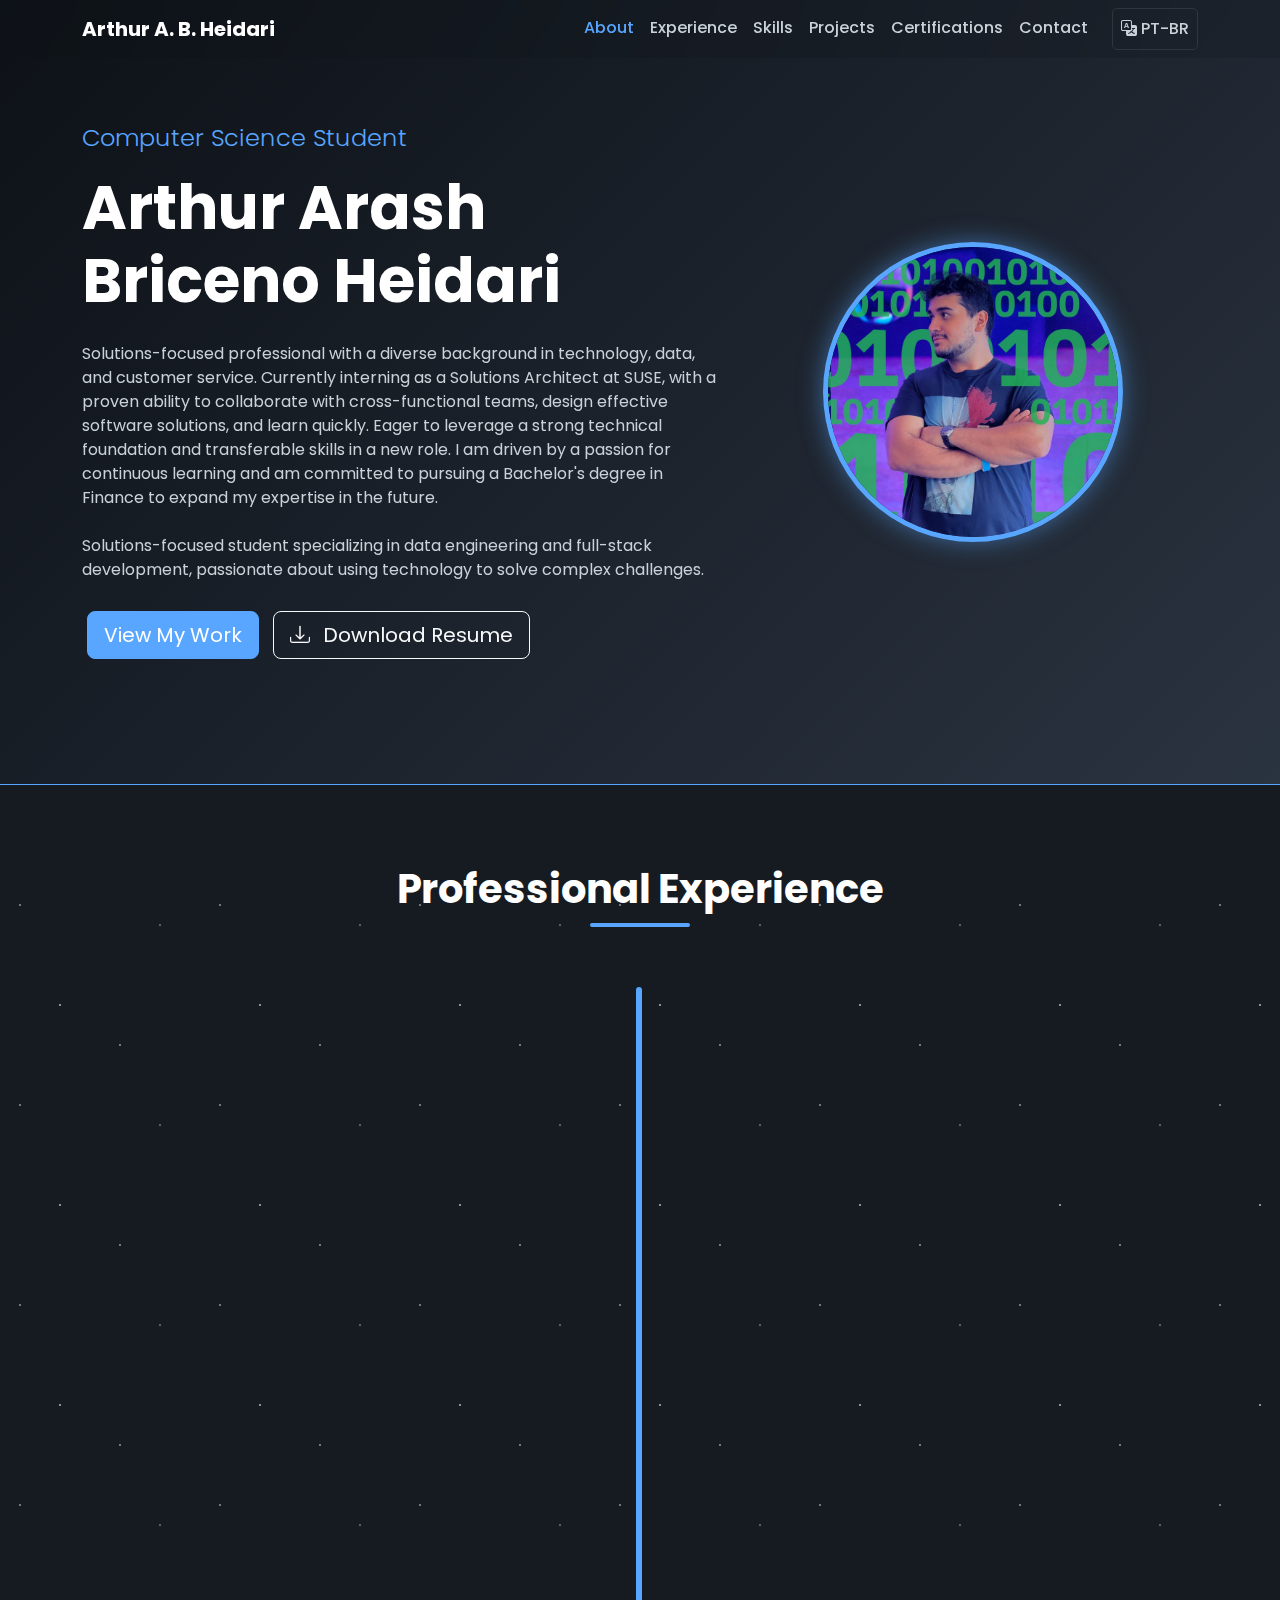
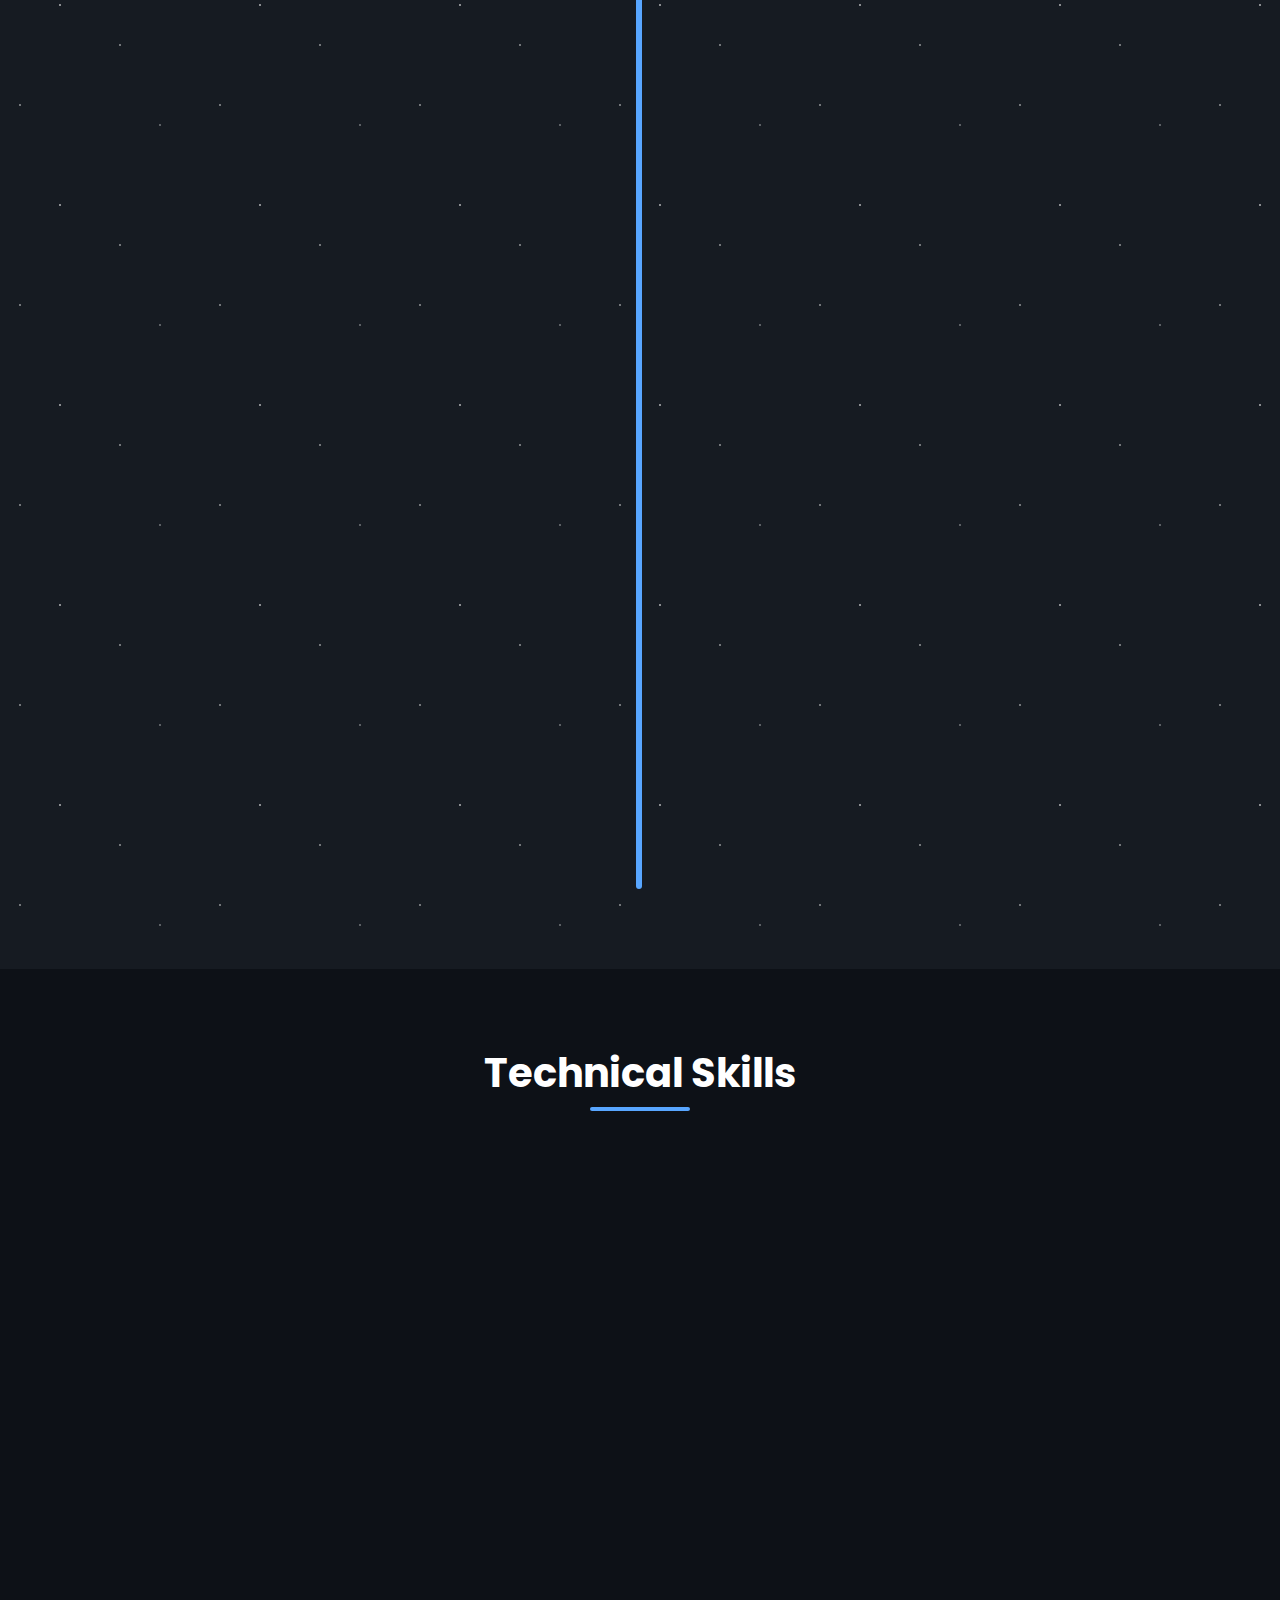
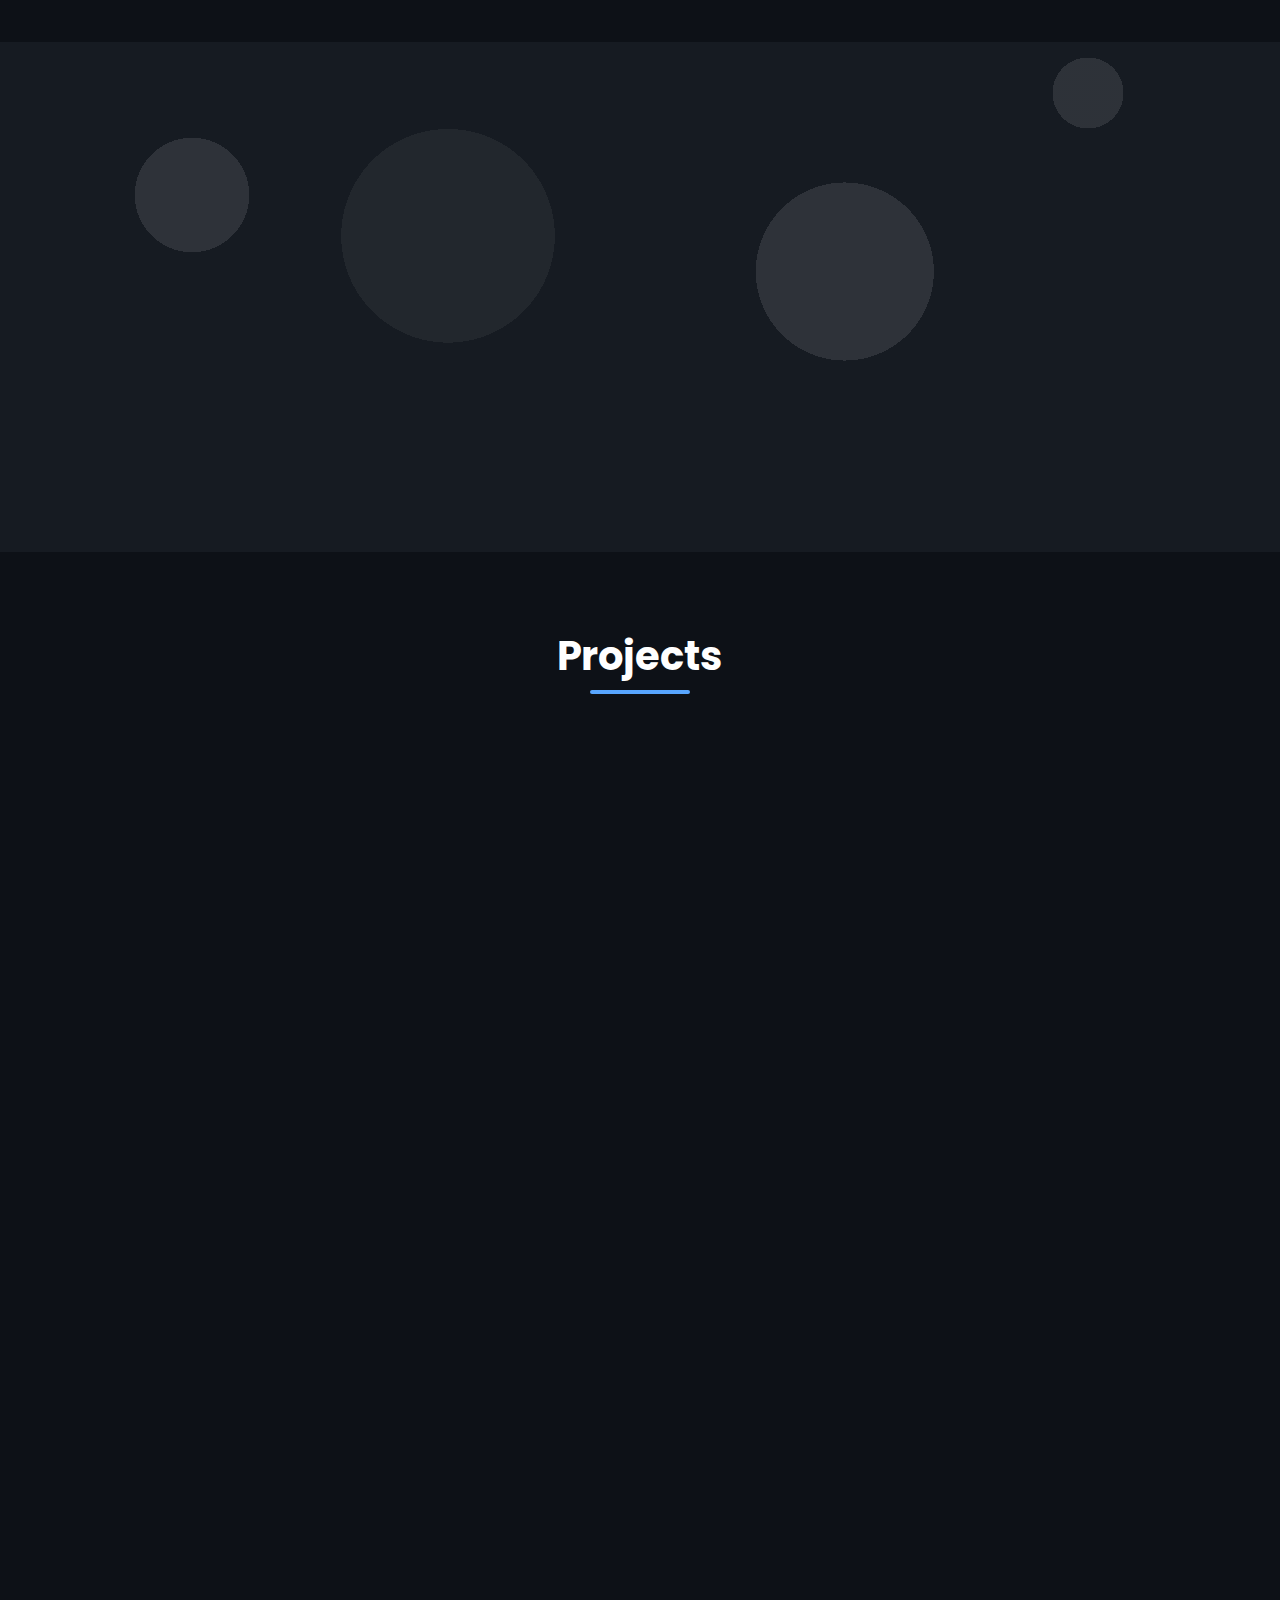
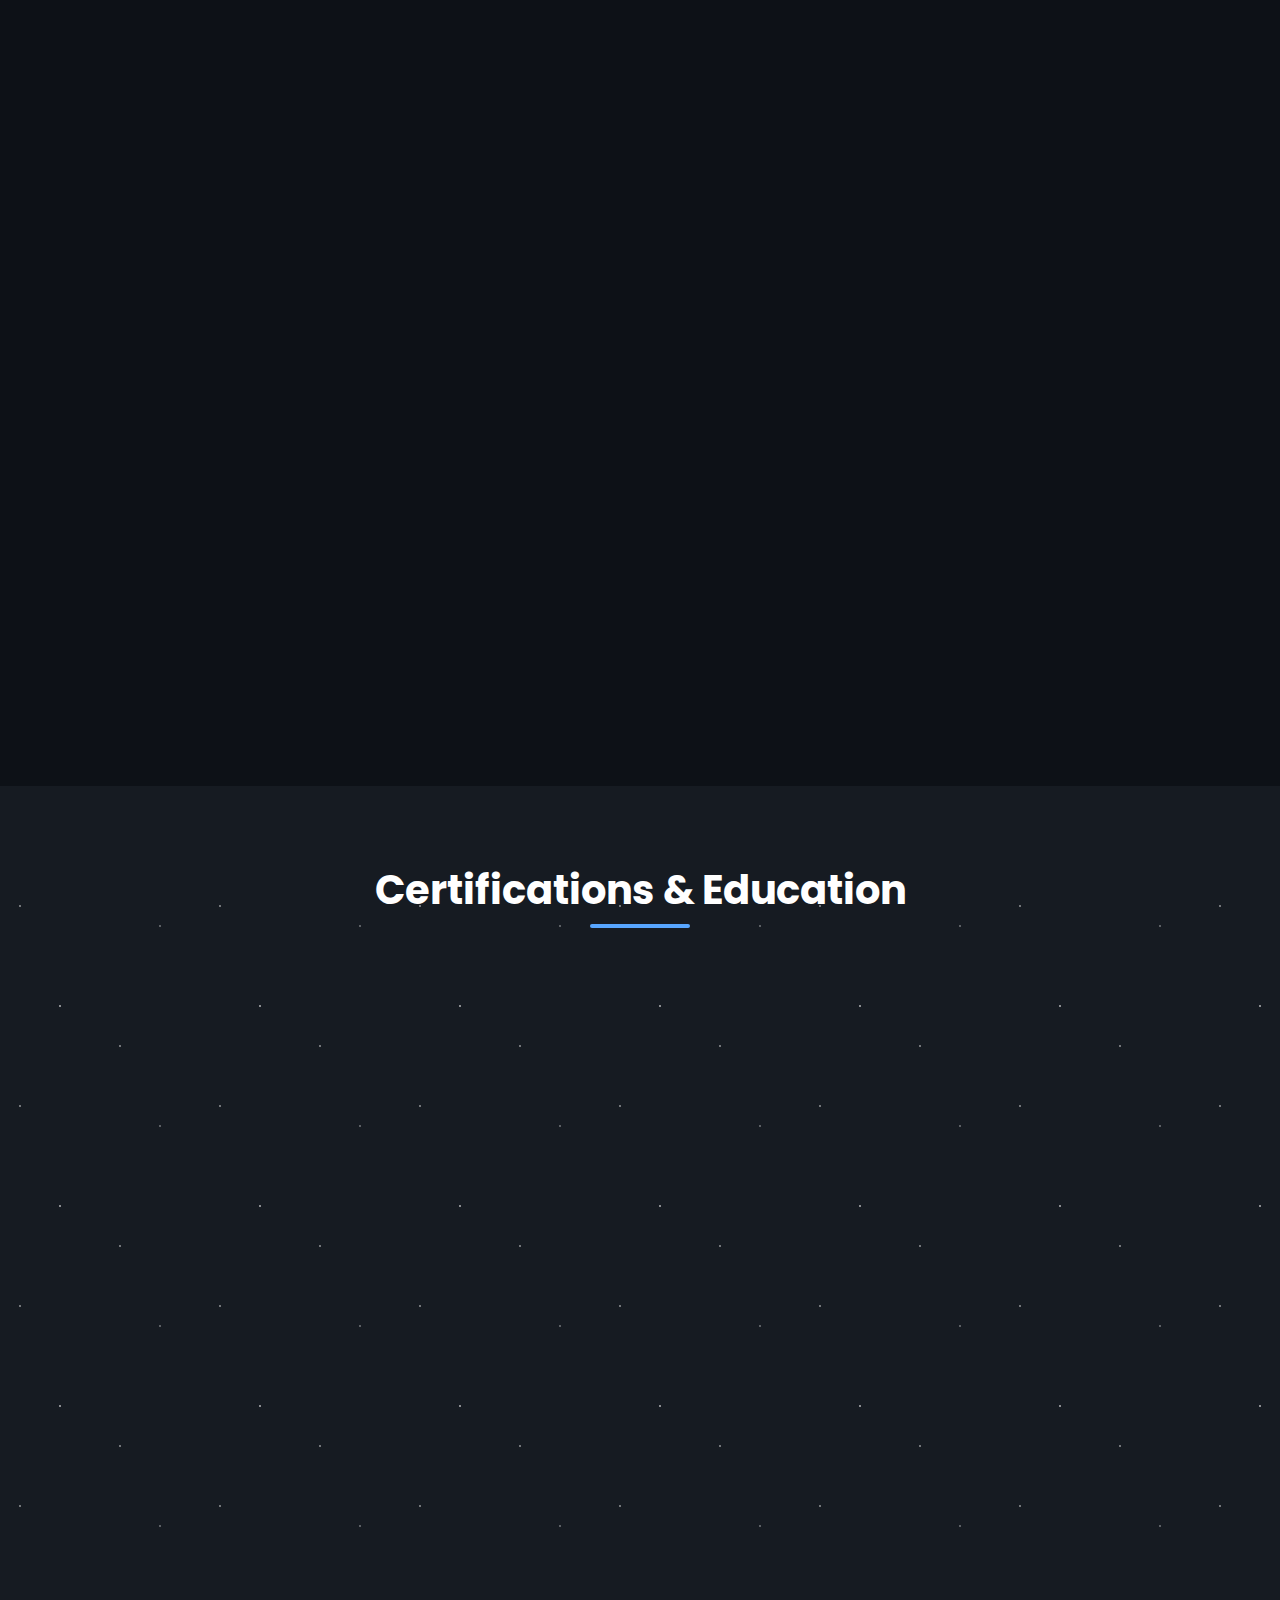
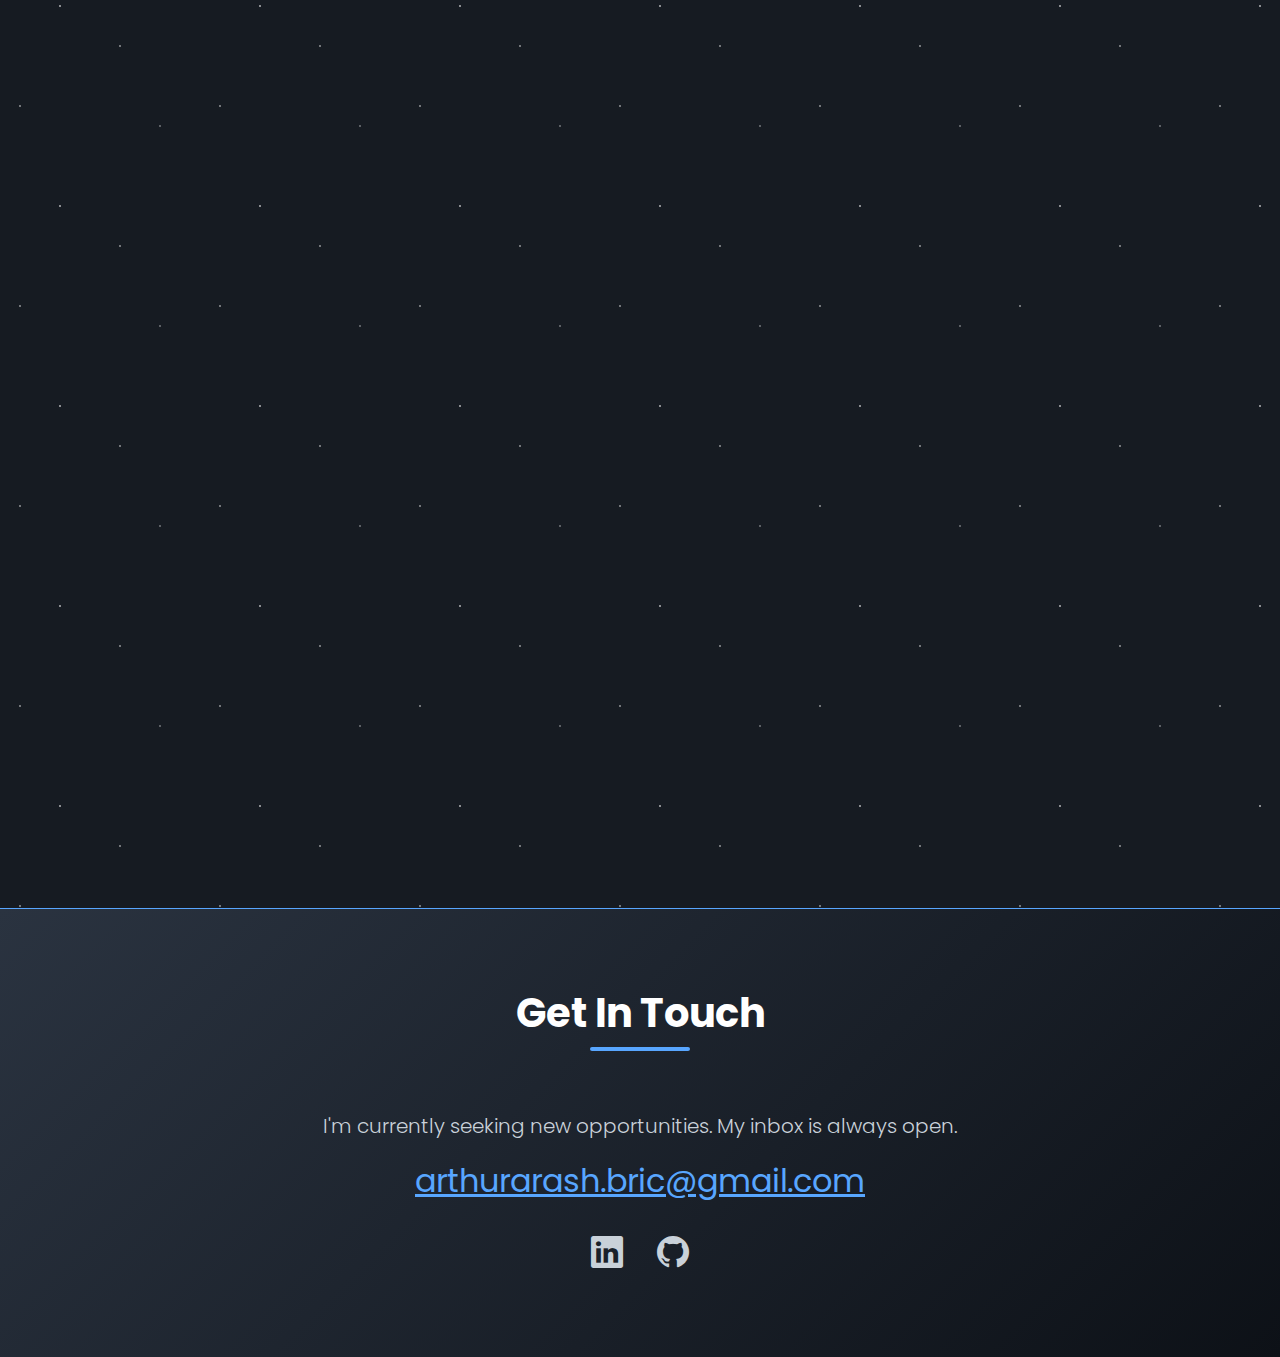
<file: index.html>
<!DOCTYPE html>
<html lang="en">

<head>
    <meta charset="UTF-8">
    <meta name="viewport" content="width=device-width, initial-scale=1.0">
    <title>Arthur Arash Briceno Heidari | Web Portfolio</title>
    <link rel="apple-touch-icon" href="img/award.svg">
    <link rel="shortcut icon" href="img/award.svg" type="image/x-icon">
    <link href="https://cdn.jsdelivr.net/npm/bootstrap@5.3.3/dist/css/bootstrap.min.css" rel="stylesheet">
    <link rel="stylesheet" href="https://cdn.jsdelivr.net/npm/bootstrap-icons@1.11.3/font/bootstrap-icons.min.css">
    <link rel="preconnect" href="https://fonts.googleapis.com">
    <link rel="preconnect" href="https://fonts.gstatic.com" crossorigin>
    <link href="https://fonts.googleapis.com/css2?family=Poppins:wght@300;400;600;700&display=swap" rel="stylesheet">
    <link href="https://unpkg.com/aos@2.3.1/dist/aos.css" rel="stylesheet">
    <link rel="stylesheet" href="Css/style.css">
</head>

<body data-bs-spy="scroll" data-bs-target="#mainNavbar" data-bs-offset="80" tabindex="0">

    <nav id="mainNavbar" class="navbar navbar-expand-lg navbar-dark fixed-top">
        <div class="container">
            <a class="navbar-brand" href="https://www.linkedin.com/in/arthur-arash/" target="_blank">Arthur A. B.
                Heidari</a>
            <button class="navbar-toggler" type="button" data-bs-toggle="collapse" data-bs-target="#navbarNav">
                <span class="navbar-toggler-icon"></span>
            </button>
            <div class="collapse navbar-collapse" id="navbarNav">
                <ul class="navbar-nav ms-auto">
                    <li class="nav-item"><a class="nav-link" href="#about">About</a></li>
                    <li class="nav-item"><a class="nav-link" href="#experience">Experience</a></li>
                    <li class="nav-item"><a class="nav-link" href="#skills">Skills</a></li>
                    <li class="nav-item"><a class="nav-link" href="#projects">Projects</a></li>
                    <li class="nav-item"><a class="nav-link" href="#certifications">Certifications</a></li>
                    <li class="nav-item"><a class="nav-link" href="#contact">Contact</a></li>
                    <li class="nav-item lang-switch d-flex align-items-center ms-lg-3">
                        <a href="pt_br.html"><i class="bi bi-translate me-1"></i>PT-BR</a>
                    </li>
                </ul>
            </div>
        </div>
    </nav>

    <header class="hero" id="about">
        <div class="container">
            <div class="row align-items-center">
                <div class="col-lg-7 text-center text-lg-start">
                    <p class="lead">Computer Science Student</p>
                    <h1 data-aos="fade-right">Arthur Arash Briceno Heidari</h1>
                    <p data-aos="fade-right" data-aos-delay="200" class="my-4">
                        Solutions-focused professional with a diverse background in technology, data, and customer
                        service.
                        Currently interning as a Solutions Architect at SUSE, with a proven ability to collaborate with
                        cross-functional teams,
                        design effective software solutions, and learn quickly.
                        Eager to leverage a strong technical foundation and transferable skills in a new role.
                        I am driven by a passion for continuous learning and am committed to pursuing a Bachelor's
                        degree in Finance to expand my expertise in the future.
                    </p>
                    <p data-aos="fade-right" data-aos-delay="200" class="my-4">
                        Solutions-focused student specializing in
                        data engineering and full-stack development, passionate about using
                        technology to solve complex
                        challenges.
                    </p>

                    <div data-aos="fade-up" data-aos-delay="400">
                        <a href="#projects" class="btn btn-primary btn-lg">View My Work</a>
                        <a href="Resume/En-ArthurHeidari-CV.pdf" class="btn btn-outline-light btn-lg"
                            download>
                            <i class="bi bi-download me-2"></i>
                            Download Resume
                        </a>
                    </div>
                </div>
                <div class="col-lg-5 text-center mt-5 mt-lg-0">
                    <img src="img/arthur_link.jpeg" alt="Arthur Arash Briceno Heidari" class="profile-photo img-fluid"
                        data-aos="fade-left">
                </div>
            </div>
        </div>
    </header>

    <main>
        <section id="experience" class="section back_arthur">
            <div class="container">
                <h2 class="section-title">Professional Experience</h2>
                <div class="timeline">
                    <div class="timeline-container right" data-aos="fade-left">
                        <div class="timeline-content">
                            <h5>Intern as a Solution Architect (Pre-Sales)</h5>
                            <p class="card-text "><i class="bi bi-calendar3"></i> Jan 2024 - Present</p>
                            <p><strong>SUSE Linux</strong></p>
                            <ul>
                                <li>Collaborate with cross-functional teams to design effective software solutions.</li>
                                <li>Contribute to the creation and documentation of solution architectures. </li>
                                <li>Assist in the evaluation of technologies and work on proof-of-concept projects.
                                </li>
                            </ul>
                        </div>
                    </div>
                    <div class="timeline-container left" data-aos="fade-right">
                        <div class="timeline-content">
                            <h5>Data Engineer</h5>
                            <p class="card-text"><i class="bi bi-calendar3"></i> Jul 2023 - Jan 2024</p>
                            <p><strong>PGFN</strong></p>
                            <p>Skilled in harnessing Big Data and Data Lake technologies, using Python,
                                Selenium, and SQL for web scraping and data extraction.
                                Collaborated effectively with cross-functional teams.
                            </p>
                        </div>
                    </div>
                    <div class="timeline-container right" data-aos="fade-left">
                        <div class="timeline-content">
                            <h5>Teacher Assistant and Monitoring Representative</h5>
                            <p class="card-text"><i class="bi bi-calendar3"></i> Jan 2022 - Present</p>
                            <p><strong>Centro Universitário de Brasília (CEUB)</strong> </p>
                            <p>
                                Coordinated crash courses in Linux, Python, and C.
                                Tutored students one-on-one and managed the computer laboratory.
                            </p>
                        </div>
                    </div>
                    <div class="timeline-container left" data-aos="fade-right">
                        <div class="timeline-content">
                            <h5>Board Game Restaurant Host & Waiter (Freelance)</h5>
                            <p class="card-text"><i class="bi bi-calendar3"></i> May 2022 - Present</p>
                            <p><strong>Café Ludique Carcassonne Pub</strong> </p>
                            <p>Welcomed guests, managed orders, and guided them through an extensive library
                                of board games. Honed communication and multitasking skills in a
                                high-energy environment.
                            </p>
                        </div>
                    </div>
                    <div class="timeline-container right" data-aos="fade-left">
                        <div class="timeline-content">
                            <h5>Professional Bilingual Waiter</h5>
                            <p class="card-text"><i class="bi bi-calendar3"></i> Aug 2017 - Nov 2018</p>
                            <p>
                                <strong>leon1960</strong>
                            </p>
                            <p>Delivered exceptional service in a luxurious, high-end restaurant to a
                                diverse clientele. Trained in fine dining etiquette to ensure
                                every detail met the highest standards.
                            </p>
                        </div>
                    </div>
                </div>
            </div>
        </section>

        <section id="skills" class="section" style="background-color: var(--primary-color);">
            <div class="container">
                <h2 class="section-title">Technical Skills</h2>
                <div class="row g-4">
                    <div class="col-lg-4" data-aos="fade-up">
                        <div class="skill-card text-center h-100">
                            <div class="skill-icon"><i class="bi bi-code-slash"></i></div>
                            <h4 class="skill-h4">Languages</h4>
                            <span class="skill-badge">Python</span>
                            <span class="skill-badge">JavaScript</span> <span class="skill-badge">SQL</span> <span
                                class="skill-badge">Go</span> <span class="skill-badge">C</span>
                            <span class="skill-badge">Bash</span>
                        </div>
                    </div>
                    <div class="col-lg-4" data-aos="fade-up" data-aos-delay="200">
                        <div class="skill-card text-center">
                            <div class="skill-icon"><i class="bi bi-server"></i></div>
                            <h4 class="skill-h4">Infrastructure & Data</h4>
                            <span class="skill-badge">Docker</span>
                            <span class="skill-badge">Linux</span>
                            <span class="skill-badge">AWS</span>
                            <span class="skill-badge">Kubernetes</span>
                            <span class="skill-badge">Apache Spark & Hive</span>
                            <span class="skill-badge">MySQL</span>
                        </div>
                    </div>
                    <div class="col-lg-4" data-aos="fade-up" data-aos-delay="400">
                        <div class="skill-card text-center">
                            <div class="skill-icon"><i class="bi bi-tools"></i></div>
                            <h4 class="skill-h4">Developer Tools</h4>
                            <span class="skill-badge">Git & GitHub</span>
                            <span class="skill-badge">CI/CD Practices</span>
                            <span class="skill-badge">Web Scraping</span>
                            <span class="skill-badge">Pandas</span>
                            <span class="skill-badge">HTML/CSS</span>
                        </div>
                    </div>
                </div>
            </div>
        </section>

        <section id="languages" class="section back_arthur2">
            <div class="container" data-aos="fade-up">
                <h2 class="section-title">Spoken Languages</h2>
                <div class="row">
                    <div class="col-md-6 mb-4">
                        <h6>Persian/Farsi (Fluent)</h6>
                        <div class="progress">
                            <div class="progress-bar" style="width: 100%;"></div>
                        </div>
                    </div>
                    <div class="col-md-6 mb-4">
                        <h6>English (Advanced/Fluent)</h6>
                        <div class="progress">
                            <div class="progress-bar" style="width: 90%;"></div>
                        </div>
                    </div>
                    <div class="col-md-6 mb-4">
                        <h6>Portuguese (Advanced)</h6>
                        <div class="progress">
                            <div class="progress-bar" style="width: 80%;"></div>
                        </div>
                    </div>
                    <div class="col-md-6 mb-4">
                        <h6>German (Intermediate)</h6>
                        <div class="progress">
                            <div class="progress-bar" style="width: 65%;"></div>
                        </div>
                    </div>
                    <div class="col-md-6 mb-4">
                        <h6>Spanish (Basic)</h6>
                        <div class="progress">
                            <div class="progress-bar" style="width: 15%;"></div>
                        </div>
                    </div>
                    <div class="col-md-6 mb-4">
                        <h6>Italian (Basic)</h6>
                        <div class="progress">
                            <div class="progress-bar" style="width: 10%;"></div>
                        </div>
                    </div>
                </div>
            </div>
        </section>

        <section id="projects" class="section" style="background-color: var(--primary-color);">
            <div class="container">
                <h2 class="section-title">Projects</h2>
                <div class="row">


                    <!-- Limbrei (1) -->
                    <div class="col-md-4 col-lg-3 mb-3" data-aos="fade-up">
                        <div class="card h-100">
                            <div class="card-body d-flex flex-column">
                                <h3 class="card-title project-titel">Lembrei!</h3>
                                <p class="card-title">
                                    Developed Lembrei!, a reminder app designed to assist individuals with ADHD by
                                    sending contextual notifications based on user location. Helps users stay organized,
                                    manage daily tasks effectively, and improve productivity through timely reminders.
                                </p>
                                <a href="https://github.com/Arthurbric/lembrei/tree/main"
                                    class="btn btn-outline-primary mt-auto" target="_blank">View on GitHub</a>
                            </div>
                        </div>
                    </div>

                    <!-- FeedBack_site (2) -->
                    <div class="col-md-4 col-lg-3 mb-3" data-aos="fade-up" data-aos-delay="200">
                        <div class="card h-100">
                            <div class="card-body d-flex flex-column">
                                <h3 class="card-title project-titel">FeedBack Site</h3>
                                <p class="card-title">
                                    Developed a web platform for university students to provide
                                    constructive and anonymous feedback on professors. Implemented moderation to ensure
                                    quality of reviews, promote teaching improvements, and foster transparent
                                    communication between students and faculty.

                                </p>
                                <a href="https://github.com/Arthurbric/FeedBack_Site"
                                    class="btn btn-outline-primary mt-auto" target="_blank">View on GitHub</a>
                            </div>
                        </div>
                    </div>
                    <!-- Interactive OpenGL Museum(3) -->
                    <div class="col-md-4 col-lg-3 mb-3" data-aos="fade-up" data-aos-delay="400">
                        <div class="card h-100">
                            <div class="card-body d-flex flex-column">
                                <h3 class="card-title project-titel">OpenGL Museum</h3>
                                <p class="card-title">
                                    Developed an interactive 3D OpenGL Museum in C, where users can walk through
                                    exhibits, interact with artefacts, rotate 3D objects, and view real-time
                                    reflections. Applied mathematical modeling, matrix transformations, and OpenGL
                                    rendering techniques to deliver an immersive and educational virtual museum
                                    experience.
                                </p>
                                <a href="https://github.com/Arthurbric/Interactive-OpenGL-Museum"
                                    class="btn btn-outline-primary mt-auto" target="_blank">View on GitHub</a>
                            </div>
                        </div>
                    </div>
                    <!-- 2gather(4) -->
                    <div class="col-md-4 col-lg-3 mb-3" data-aos="fade-up">
                        <div class="card h-100">
                            <div class="card-body d-flex flex-column">
                                <h3 class="card-title project-titel">2Gather</h3>
                                <p class="card-title">
                                    Developed 2Gather, an event platform connecting organizers with venues and equipment
                                    providers. Users can easily book spaces, rent sound systems, lighting, and
                                    decorations in one place, streamlining event planning and management for a seamless
                                    experience.
                                </p>
                                <a href="https://github.com/Arthurbric/2Gather-Pi1"
                                    class="btn btn-outline-primary mt-auto" target="_blank">View on GitHub</a>
                            </div>
                        </div>
                    </div>

                    <!-- Read Write 4 All(5) -->
                    <div class="col-md-4 col-lg-3 mb-3" data-aos="fade-up" data-aos-delay="200">
                        <div class="card h-100">
                            <div class="card-body d-flex flex-column">
                                <h3 class="card-title project-titel">Read Write 4 All</h3>
                                <p class="card-title">
                                    Developed Read Write 4 All, an inclusive web platform to promote literacy for
                                    individuals with limited reading and writing skills. Designed interactive multimedia
                                    forms with audio instructions, video tutorials, adjustable text, and accessibility
                                    features (ARIA, keyboard navigation) for a user-friendly experience across devices.
                                </p>
                                <a href="https://github.com/Arthurbric/ReadWrite4All-Pi1"
                                    class="btn btn-outline-primary mt-auto" target="_blank">View on GitHub</a>
                            </div>
                        </div>
                    </div>

                    <!-- EasyRent QuickCar(6) -->
                    <div class="col-md-4 col-lg-3 mb-3" data-aos="fade-up" data-aos-delay="400">
                        <div class="card h-100">
                            <div class="card-body d-flex flex-column">
                                <h3 class="card-title project-titel">EasyRent QuickCar</h3>
                                <p class="card-title">
                                    Developed EasyRent QuickCar, a full-stack car rental platform with secure login and
                                    booking features. Built the backend in Python with MySQL for data management and
                                    created a responsive frontend using HTML and CSS. Implemented user authentication,
                                    car listings, and booking management, delivering an innovative and seamless rental
                                    experience.

                                </p>
                                <a href="https://github.com/Arthurbric/EasyRent_QuickCar"
                                    class="btn btn-outline-primary mt-auto" target="_blank">View on GitHub</a>
                            </div>
                        </div>
                    </div>

                    <!-- CineMatch(7) -->
                    <div class="col-md-4 col-lg-3 mb-3" data-aos="fade-up">
                        <div class="card h-100">
                            <div class="card-body d-flex flex-column">
                                <h3 class="card-title project-titel">CineMatch</h3>
                                <p class="card-title">
                                    Developed CineMatch, a social platform where users swipe to like or dislike movies,
                                    similar to a dating app. Designed a matching system connecting users with shared
                                    film interests and implemented personalized recommendations to enhance engagement
                                    and discoverability of films.
                                </p>
                                <a href="https://github.com/arthurbric/CineMatch"
                                    class="btn btn-outline-primary mt-auto" target="_blank">View on GitHub</a>
                            </div>
                        </div>
                    </div>

                    <!-- Compiler C(8) -->
                    <div class="col-md-4 col-lg-3 mb-3" data-aos="fade-up" data-aos-delay="200">
                        <div class="card h-100">
                            <div class="card-body d-flex flex-column">
                                <h3 class="card-title project-titel">Compiler in C</h3>
                                <p class="card-title">
                                    Developed a web platform enabling students and staff to quickly report campus
                                    incidents. Added categorized reporting, real-time alerts, and an intuitive interface
                                    to help the university respond efficiently to accidents, harassment, theft,
                                    infrastructure issues, and other problems, improving safety and communication.
                                </p>
                                <a href="https://github.com/Arthurbric/Compiler_C"
                                    class="btn btn-outline-primary mt-auto" target="_blank">View on GitHub</a>
                            </div>
                        </div>
                    </div>

                    <!-- Invitation-Card(9) -->
                    <div class="col-md-4 col-lg-3 mb-3" data-aos="fade-up" data-aos-delay="400">
                        <div class="card h-100">
                            <div class="card-body d-flex flex-column">
                                <h3 class="card-title project-titel">Digital Graduation Invite</h3>
                                <p class="card-title">
                                    Developed a Digital Graduation Invitation with an interactive and elegant front-end
                                    design. Integrated maps (Waze, Google Maps) for location guidance and a responsive
                                    RSVP feature, allowing attendees to confirm attendance with a single click,
                                    enhancing user experience and simplifying event coordination.

                                </p>
                                <a href="https://github.com/Arthurbric/Invitation-Card"
                                    class="btn btn-outline-primary mt-auto" target="_blank">View on GitHub</a>
                            </div>
                        </div>
                    </div>

                    <!-- Occurrence Report CEUB(10) -->
                    <div class="col-md-4 col-lg-3 mb-3" data-aos="fade-up" data-aos-delay="400">
                        <div class="card h-100">
                            <div class="card-body d-flex flex-column">
                                <h3 class="card-title project-titel">Occurrence Report CEUB</h3>
                                <p class="card-title">
                                    Developed Occurrence Report CEUB, a web platform for students and staff to quickly
                                    report campus incidents. Implemented categorized reporting, real-time alerts, and an
                                    intuitive interface, enabling the university to respond efficiently to accidents,
                                    harassment, theft, and infrastructure problems.

                                </p>
                                <a href="https://github.com/Arthurbric/Occurrence-Report-CEUB"
                                    class="btn btn-outline-primary mt-auto" target="_blank">View on GitHub</a>
                            </div>
                        </div>
                    </div>

                    <!-- Airbnb Front-End Remake(11) -->
                    <div class="col-md-4 col-lg-3 mb-3" data-aos="fade-up" data-aos-delay="400">
                        <div class="card h-100">
                            <div class="card-body d-flex flex-column">
                                <h3 class="card-title project-titel">Airbnb Front-End Remake</h3>
                                <p class="card-title">
                                    Recreated Airbnb’s interface using HTML, CSS, and JavaScript with a focus on
                                    responsive design, interactive features, and modern layout practices. Built a
                                    visually accurate and user-friendly replica of the platform, strengthening front-end
                                    development skills while applying industry-standard techniques for web design and
                                    usability.

                                </p>
                                <a href="https://github.com/Arthurbric/Airbnb_Front-End_Remake"
                                    class="btn btn-outline-primary mt-auto" target="_blank">View on GitHub</a>
                            </div>
                        </div>
                    </div>

                    <!-- (12) Cooming soon CSS-->
                    <div class="col-md-4 col-lg-3 mb-3" data-aos="fade-up" data-aos-delay="400">
                        <div class="card h-100 card-coming-soon">
                            <div class="card-body d-flex flex-column text-center justify-content-center">

                                <div class="wip-icon mb-3">
                                    <i class="bi bi-tools"></i>
                                </div>

                                <h3 class="card-title project-titel">New Project in Progress</h3>

                                <p class="card-title px-2">
                                    I'm currently developing and searching for my next exciting project. A new case
                                    study will be live here soon!
                                </p>

                            </div>
                        </div>
                    </div>

                </div>
            </div>
        </section>

        <section id="certifications" class="section back_arthur">
            <div class="container">
                <h2 class="section-title">Certifications & Education</h2>
                <div class="row justify-content-center">
                    <div class="col-lg-8 mb-5" data-aos="fade-up">
                        <div class="card p-4 text-center">
                            <i class="bi bi-mortarboard-fill fs-1 text-primary"></i>
                            <h3 class="card-title mt-2">Bachelor of Computer Science</h3>
                            <p class="card-title mb-1" style="color: #c9d1d9;">Centro Universitário de Brasília (CEUB)
                            </p>
                            <p class="card-title mb-1" style="color: #c9d1d9;">Expected Graduation: Nov/Dec 2025</p>
                        </div>
                    </div>
                </div>
                <div class="row">

                    <!-- SCA(1) -->
                    <div class="col-md-6 col-lg-4 mb-4" data-aos="fade-up">

                        <div class="card text-center h-100 p-3 card-link-wrapper">
                            <img src="Certifications/PNG-Certification/SCA_SLES15.jpg" class="card-img-top" alt="...">

                            <div class="card-body">
                                <!-- <div class="card-icon fs-1">
                                    <i class="bi bi-patch-check-fill"></i>
                                </div> -->
                                <h5 class="card-title mt-2">SCA(SUSE Certified Administrator) in SUSE Linux Enterprise
                                    Server 15</h5>
                                <p class="card-text ">
                                    Family/Last Name: Briceño Heidari <br>
                                    Certification: 4776 <br>
                                    Effective Date: 2024-12-29
                                </p>

                                <div class="row text-center">
                                    <a href="https://badges.suse.com/07963b51-e782-44ff-8401-fdadf02c2b21#acc.JVoZiC7H"
                                        class="btn btn-primary col" target="_blank">
                                        Formal Certificate
                                    </a>
                                    <a href="https://suse.useclarus.com/view/verify/" class="btn btn-primary col"
                                        target="_blank">
                                        Verify Certification
                                    </a>
                                </div>

                                <a href="Certifications/En-Certifications/SCA_SLES154776.pdf"
                                    class="btn btn-outline-light" download target="_blank">
                                    <i class="bi bi-download me-2"></i>Download The Certification
                                </a>
                            </div>
                        </div>

                    </div>

                    <!-- SUMA(2) -->
                    <div class="col-md-6 col-lg-4 mb-4" data-aos="fade-up" data-aos-delay="100">

                        <div class="card text-center h-100 p-3 card-link-wrapper">
                            <img src="Certifications/PNG-Certification/SCA_SUMA.jpg" class="card-img-top" alt="...">

                            <div class="card-body">
                                <!-- <div class="card-icon fs-1">
                                    <i class="bi bi-patch-check-fill"></i>
                                </div> -->
                                <h5 class="card-title mt-2">SCA(SUSE Certified Administrator) in SUSE Manager 4</h5>
                                <p class="card-text ">
                                    Family/Last Name: Briceño Heidari <br>
                                    Certification: 2296 <br>
                                    Effective Date: 2025-04-27
                                </p>

                                <div class="row text-center">
                                    <a href="https://badges.suse.com/6a4d0e61-16a9-4b4a-82dd-5649a1297887#acc.nEpJ4svf"
                                        class="btn btn-primary col" target="_blank">
                                        Formal Certificate
                                    </a>
                                    <a href="https://suse.useclarus.com/view/verify/" class="btn btn-primary col "
                                        target="_blank">
                                        Verify Certification
                                    </a>
                                </div>

                                <a href="Certifications/En-Certifications/SCA_SUMA42296.pdf"
                                    class="btn btn-outline-light" download target="_blank">
                                    <i class="bi bi-download me-2"></i>Download The Certification
                                </a>
                            </div>
                        </div>
                    </div>


                    <!-- GIT(3) + add "d-flex flex-column justify-content-center" -->
                    <div class="col-md-6 col-lg-4 mb-4 " data-aos="fade-up" data-aos-delay="100">

                        <div class="card text-center h-100 p-3 card-link-wrapper ">
                            <!-- <embed class="card-img-top h-50"
                                src="Certifications/En-Certifications/Arthur Arash - Course Git and GitHub_ sharing and collaborating on projects - Alura.pdf"
                                type="application/pdf" width="100%" /> -->
                            <!-- <object class="card-img-top h-50" data="Certifications/En-Certifications/Arthur Arash - Course Git and GitHub_ sharing and collaborating on projects - Alura.pdf" type="" ></object> -->
                            <img src="Certifications/PNG-Certification/Git_GitHub.jpg" class="card-img-top" alt="...">

                            <div class="card-body h-50 d-flex flex-column justify-content-center">
                                <!-- <div class="card-icon fs-1">
                                    <i class="bi bi-patch-check-fill"></i>
                                </div> -->
                                <h5 class="card-title mt-2">
                                    Git e GitHub: compartilhando e colaborando em projetos
                                </h5>
                                <p class="card-text ">Alura, 2025 (8 hours)</p>

                                <a href="https://cursos.alura.com.br/user/arthurarash-bric/course/linux-gerenciando-diretorios-arquivos-permissoes-processos/formalCertificate"
                                    class="btn btn-primary " target="_blank">
                                    Formal Certificate
                                </a>

                                <a href="Certifications/En-Certifications/Arthur Arash - Course Git and GitHub_ sharing and collaborating on projects - Alura.pdf"
                                    class="btn btn-outline-light" download target="_blank">
                                    <i class="bi bi-download me-2"></i>Download The Certification
                                </a>
                            </div>
                        </div>
                    </div>
                    

                    <!-- Docker(4) -->
                    <div class="col-md-6 col-lg-4 mb-4" data-aos="fade-up" data-aos-delay="100">

                        <div class="card text-center h-100 p-3 card-link-wrapper">
                            <img src="Certifications/PNG-Certification/Docker.jpg" class="card-img-top" alt="...">

                            <!-- <img src="Certifications/En-Certifications/Arthur Arash - Course Docker_ creating and managing containers - Alura.pdf"
                                class="card-img-top" alt="..."> -->
                            <div class="card-body">
                                <!-- <div class="card-icon fs-1">
                                    <i class="bi bi-patch-check-fill"></i>
                                </div> -->
                                <h5 class="card-title mt-2">Docker: Creating and Managing Containers</h5>
                                <p class="card-text ">Alura, 2024 (12 hours)</p>

                                <a href="https://cursos.alura.com.br/certificate/1fb39b4d-8ad7-4600-96f4-be36f30405ae?lang=en"
                                    class="btn btn-primary" target="_blank">
                                    Formal Certificate
                                </a>

                                <a href="Certifications/En-Certifications/Arthur Arash - Course Docker_ creating and managing containers - Alura.pdf"
                                    class="btn btn-outline-light" download target="_blank">
                                    <i class="bi bi-download me-2"></i>Download The Certification
                                </a>
                            </div>
                        </div>
                    </div>

                    <!-- Linux (5) -->
                    <div class="col-md-6 col-lg-4 mb-4" data-aos="fade-up" data-aos-delay="100">

                        <div class="card text-center h-100 p-3 card-link-wrapper">
                            <img src="Certifications/PNG-Certification/Linux.jpg" class="card-img-top" alt="...">
                            <div class="card-body">
                                <!-- <div class="card-icon fs-1">
                                    <i class="bi bi-patch-check-fill"></i>
                                </div> -->
                                <h5 class="card-title mt-2">
                                    Linux: managing directories, files, permissions, and processes
                                </h5>
                                <p class="card-text ">Alura, 2025 (8 hours)</p>

                                <a href="https://cursos.alura.com.br/certificate/0a783fd2-0377-4bc8-9cbf-aba6e8f875a7?lang=en"
                                    class="btn btn-primary" target="_blank">
                                    Formal Certificate
                                </a>

                                <a href="Certifications/En-Certifications/Arthur Arash - Course Linux_ managing directories, files, permissions, and processes - Alura.pdf"
                                    class="btn btn-outline-light" download target="_blank">
                                    <i class="bi bi-download me-2"></i>Download The Certification
                                </a>
                            </div>
                        </div>
                    </div>

                    <!-- (6) -->
                    <div class="col-md-6 col-lg-4 mb-4" data-aos="fade-up" data-aos-delay="100">

                        <div class="card text-center h-100 p-3 card-coming-soon">
                            <div class="card-body d-flex flex-column justify-content-center align-items-center">

                                <div class="wip-icon mb-3">
                                    <i class="bi bi-patch-check-fill"></i>
                                </div>

                                <h4 class="card-title mt-2">New Certification in Progress</h4>

                                <p class="card-title px-2">
                                    Always learning. My next certification will be displayed here as soon as it's
                                    completed!
                                </p>


                            </div>
                        </div>

                    </div>


                </div>
            </div>
        </section>
    </main>

    <footer id="contact" class="section">
        <div class="container">
            <h2 class="section-title">Get In Touch</h2>
            <p class="lead">I'm currently seeking new opportunities. My inbox is always open.</p>
            <p><a href="mailto:arthurarash.bric@gmail.com" class="email">arthurarash.bric@gmail.com</a></p>
            <div class="social-links mt-4">
                <a href="https://www.linkedin.com/in/arthur-arash-briceno-heidari/" target="_blank" title="LinkedIn"><i
                        class="bi bi-linkedin"></i></a>
                <a href="https://github.com/arthurbric/" target="_blank" title="GitHub"><i class="bi bi-github"></i></a>
            </div>
        </div>
    </footer>

    <script src="https://cdn.jsdelivr.net/npm/bootstrap@5.3.3/dist/js/bootstrap.bundle.min.js"></script>
    <script src="https://unpkg.com/aos@2.3.1/dist/aos.js"></script>
    <script>
        // Initialize AOS
        AOS.init({
            duration: 800,
            once: true
        });
    </script>
</body>

</html>
</file>
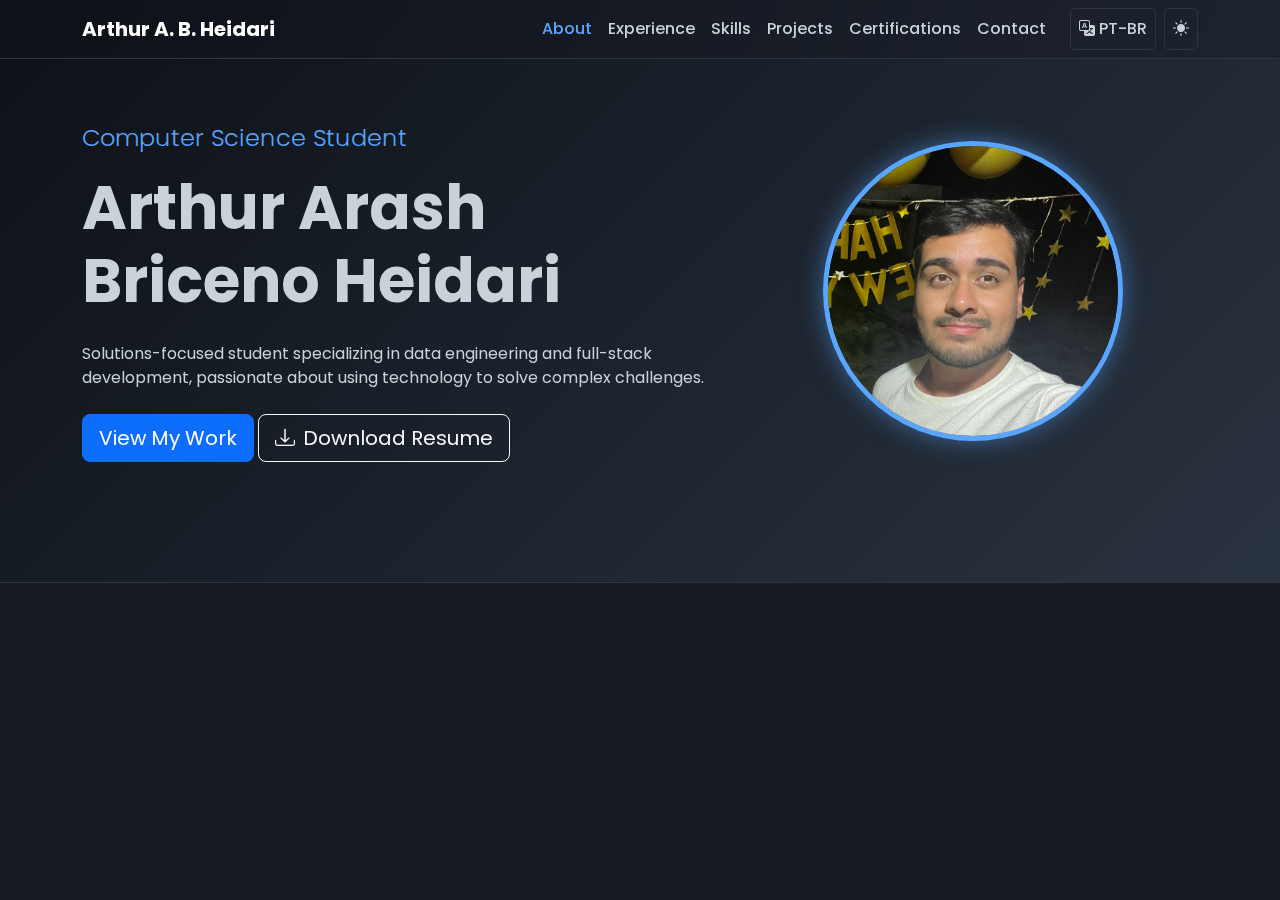
<file: lightmode_click.html>
<!DOCTYPE html>
<html lang="en">

<head>
    <meta charset="UTF-8">
    <meta name="viewport" content="width=device-width, initial-scale=1.0">
    <title>Arthur Arash Briceno Heidari | Web Portfolio</title>
    <link rel="apple-touch-icon" href="img/award.svg">
    <link rel="shortcut icon" href="img/award.svg" type="image/x-icon">
    <link href="https://cdn.jsdelivr.net/npm/bootstrap@5.3.3/dist/css/bootstrap.min.css" rel="stylesheet">
    <link rel="stylesheet" href="https://cdn.jsdelivr.net/npm/bootstrap-icons@1.11.3/font/bootstrap-icons.min.css">
    <link rel="preconnect" href="https://fonts.googleapis.com">
    <link rel="preconnect" href="https://fonts.gstatic.com" crossorigin>
    <link href="https://fonts.googleapis.com/css2?family=Poppins:wght@300;400;600;700&display=swap" rel="stylesheet">
    <link href="https://unpkg.com/aos@2.3.1/dist/aos.css" rel="stylesheet">

    <style>
        /* --- Default Dark Mode Color Variables --- */
        :root {
            --primary-color: #0d1117;
            --secondary-color: #161b22;
            --accent-color: #58a6ff;
            --text-color: #c9d1d9;
            --card-bg: #1e242c;
            --border-color: #30363d;
            --shadow-color: rgba(0, 0, 0, 0.4);
            --btn-outline-color: var(--text-color);
        }

        /* --- NEW: Light Mode Color Variables --- */
        .light-mode {
            --primary-color: #ffffff;
            --secondary-color: #f8f9fa;
            --accent-color: #0d6efd;
            --text-color: #212529;
            --card-bg: #ffffff;
            --border-color: #dee2e6;
            --shadow-color: rgba(0, 0, 0, 0.1);
            --btn-outline-color: var(--text-color);
        }

        body {
            position: relative;
            font-family: 'Poppins', sans-serif;
            background-color: var(--secondary-color);
            color: var(--text-color);
            transition: background-color 0.3s ease, color 0.3s ease;
        }
        
        /* --- Navigation Bar --- */
        .navbar {
            background-color: rgba(13, 17, 23, 0.2);
            backdrop-filter: blur(20px);
            transition: background-color 0.3s ease;
            border-bottom: 1px solid var(--border-color);
        }
        .light-mode .navbar {
             background-color: rgba(255, 255, 255, 0.8);
        }

        .navbar .nav-link {
            color: var(--text-color);
            font-weight: 500;
            transition: color 0.3s;
        }

        .navbar .nav-link.active,
        .navbar .nav-link:hover,
        .navbar .navbar-brand:hover {
            color: var(--accent-color) !important;
        }

        .navbar-brand { font-weight: 700; }
        
        .theme-switcher, .lang-switch a {
            color: var(--text-color);
            background-color: transparent;
            text-decoration: none;
            font-weight: 500;
            padding: 0.5rem;
            border: 1px solid var(--border-color);
            border-radius: 5px;
            transition: all 0.3s;
            cursor: pointer;
        }
        .theme-switcher:hover, .lang-switch a:hover {
            background-color: var(--accent-color);
            border-color: var(--accent-color);
            color: white; /* White text on blue background */
        }
        .light-mode .theme-switcher:hover, .light-mode .lang-switch a:hover {
            color: white; /* Keep text white on hover in light mode too */
        }

        /* --- Hero Section --- */
        .hero {
            padding: 120px 0;
            background: linear-gradient(135deg, var(--primary-color) 0%, #2a3340 100%);
            border-bottom: 1px solid var(--border-color);
            transition: background 0.3s ease, border-bottom 0.3s ease;
        }
        .light-mode .hero {
            background: var(--primary-color);
        }

        .hero h1 { font-size: 3.8rem; font-weight: 700; color: var(--text-color); }
        .light-mode .hero h1 { color: var(--text-color); }

        .hero .lead {
            font-size: 1.5rem;
            color: var(--accent-color);
        }
        .profile-photo {
            width: 300px;
            height: 300px;
            object-fit: cover;
            border-radius: 50%;
            border: 5px solid var(--accent-color);
            box-shadow: 0 0 25px rgba(88, 166, 255, 0.5);
        }
        .light-mode .profile-photo {
             box-shadow: 0 10px 30px var(--shadow-color);
        }

        /* --- Cards --- */
        .card {
            background-color: var(--card-bg);
            border: 1px solid var(--border-color);
            border-radius: 10px;
            transition: transform 0.3s, box-shadow 0.3s, background-color 0.3s, border-color 0.3s;
        }
        .card:hover {
            transform: translateY(-10px);
            box-shadow: 0 10px 30px var(--shadow-color);
        }
        .card-title, .card-text {
            color: var(--text-color);
        }
        .light-mode .card p, .light-mode .card li {
            color: #6c757d;
        }
        
        /* All other styles (timeline, skills, footer, etc.) will now automatically adapt using the CSS variables. */
        /* ... [rest of your styles] ... */

    </style>
</head>

<body data-bs-spy="scroll" data-bs-target="#mainNavbar" data-bs-offset="80" tabindex="0">

    <nav id="mainNavbar" class="navbar navbar-expand-lg navbar-dark fixed-top">
        <div class="container">
            <a class="navbar-brand" href="#">Arthur A. B. Heidari</a>
            <button class="navbar-toggler" type="button" data-bs-toggle="collapse" data-bs-target="#navbarNav">
                <span class="navbar-toggler-icon"></span>
            </button>
            <div class="collapse navbar-collapse" id="navbarNav">
                <ul class="navbar-nav ms-auto align-items-center">
                    <li class="nav-item"><a class="nav-link" href="#about">About</a></li>
                    <li class="nav-item"><a class="nav-link" href="#experience">Experience</a></li>
                    <li class="nav-item"><a class="nav-link" href="#skills">Skills</a></li>
                    <li class="nav-item"><a class="nav-link" href="#projects">Projects</a></li>
                    <li class="nav-item"><a class="nav-link" href="#certifications">Certifications</a></li>
                    <li class="nav-item"><a class="nav-link" href="#contact">Contact</a></li>
                    <li class="nav-item lang-switch d-flex align-items-center ms-lg-3">
                        <a href="pt_br.html"><i class="bi bi-translate me-1"></i>PT-BR</a>
                    </li>
                    <li class="nav-item d-flex align-items-center ms-lg-2">
                        <button id="theme-switcher" class="theme-switcher">
                            <i class="bi bi-sun-fill"></i>
                        </button>
                    </li>
                </ul>
            </div>
        </div>
    </nav>

    <header class="hero" id="about">
        <div class="container">
            <div class="row align-items-center">
                <div class="col-lg-7 text-center text-lg-start">
                    <p class="lead">Computer Science Student</p>
                    <h1 data-aos="fade-right">Arthur Arash Briceno Heidari</h1>
                    <p data-aos="fade-right" data-aos-delay="200" class="my-4">
                        Solutions-focused student specializing in data engineering and full-stack development, passionate about using technology to solve complex challenges.
                    </p>
                    <div data-aos="fade-up" data-aos-delay="400">
                        <a href="#projects" class="btn btn-primary btn-lg">View My Work</a>
                        <a id="downloadResumeBtn" href="Resume/Resume - Arthur Arash Briceno Heidari.pdf" class="btn btn-outline-light btn-lg" download>
                            <i class="bi bi-download me-2"></i>Download Resume
                        </a>
                    </div>
                </div>
                <div class="col-lg-5 text-center mt-5 mt-lg-0">
                    <img src="img/ArthurArash.png" alt="Arthur Arash Briceno Heidari" class="profile-photo img-fluid"
                        data-aos="fade-left">
                </div>
            </div>
        </div>
    </header>

    <main>
        </main>
    <footer>
        </footer>

    <script src="https://cdn.jsdelivr.net/npm/bootstrap@5.3.3/dist/js/bootstrap.bundle.min.js"></script>
    <script src="https://unpkg.com/aos@2.3.1/dist/aos.js"></script>
    <script>
        AOS.init({
            duration: 800,
            once: true
        });

        // --- NEW: JAVASCRIPT FOR THEME SWITCHER ---

        const themeSwitcher = document.getElementById('theme-switcher');
        const body = document.body;
        const downloadBtn = document.getElementById('downloadResumeBtn');
        const themeIcon = themeSwitcher.querySelector('i');

        // Function to set the theme
        const setTheme = (theme) => {
            if (theme === 'light') {
                body.classList.add('light-mode');
                themeIcon.classList.remove('bi-sun-fill');
                themeIcon.classList.add('bi-moon-stars-fill');
                if(downloadBtn) {
                    downloadBtn.classList.remove('btn-outline-light');
                    downloadBtn.classList.add('btn-outline-dark');
                }
                localStorage.setItem('theme', 'light');
            } else {
                body.classList.remove('light-mode');
                themeIcon.classList.remove('bi-moon-stars-fill');
                themeIcon.classList.add('bi-sun-fill');
                 if(downloadBtn) {
                    downloadBtn.classList.remove('btn-outline-dark');
                    downloadBtn.classList.add('btn-outline-light');
                }
                localStorage.setItem('theme', 'dark');
            }
        };

        // Event listener for the button click
        themeSwitcher.addEventListener('click', () => {
            const isLightMode = body.classList.contains('light-mode');
            setTheme(isLightMode ? 'dark' : 'light');
        });

        // Check for saved theme in localStorage when the page loads
        document.addEventListener('DOMContentLoaded', () => {
            const savedTheme = localStorage.getItem('theme') || 'dark'; // Default to dark
            setTheme(savedTheme);
        });

    </script>
</body>
</html>
</file>
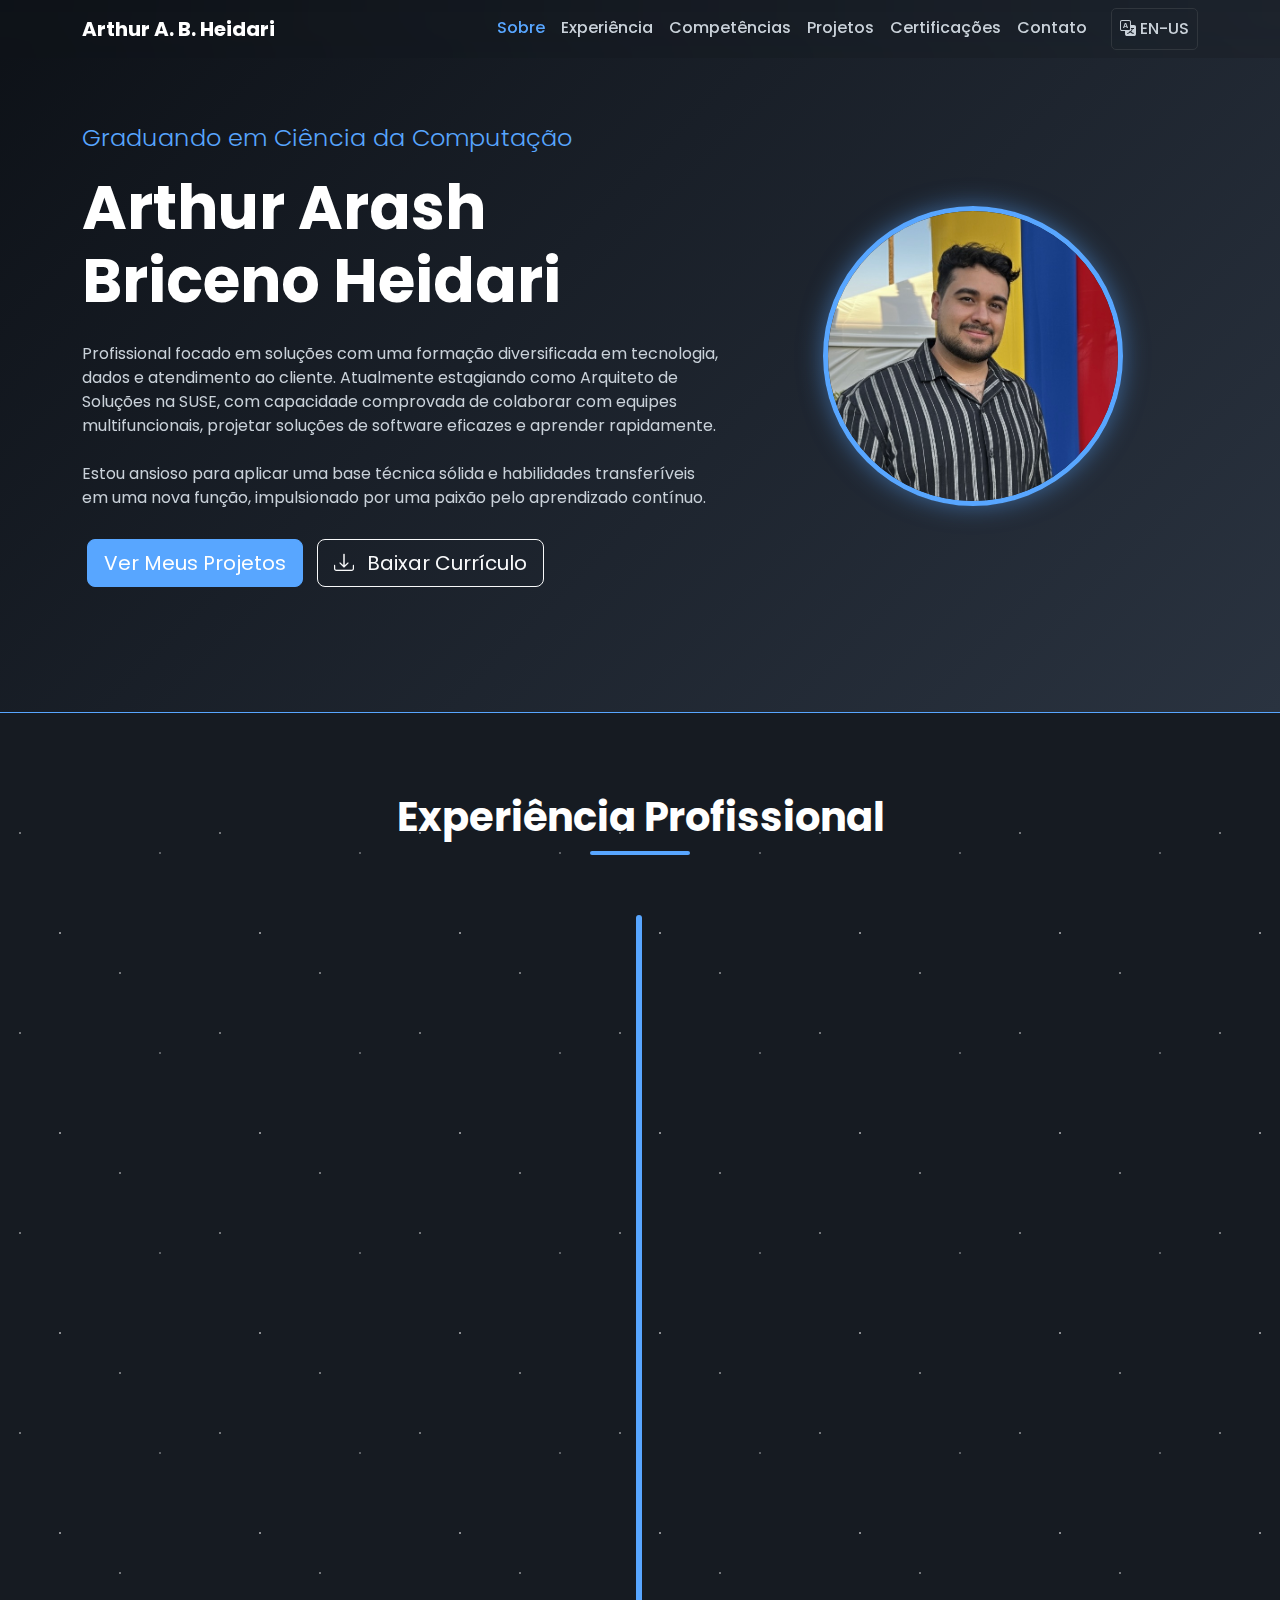
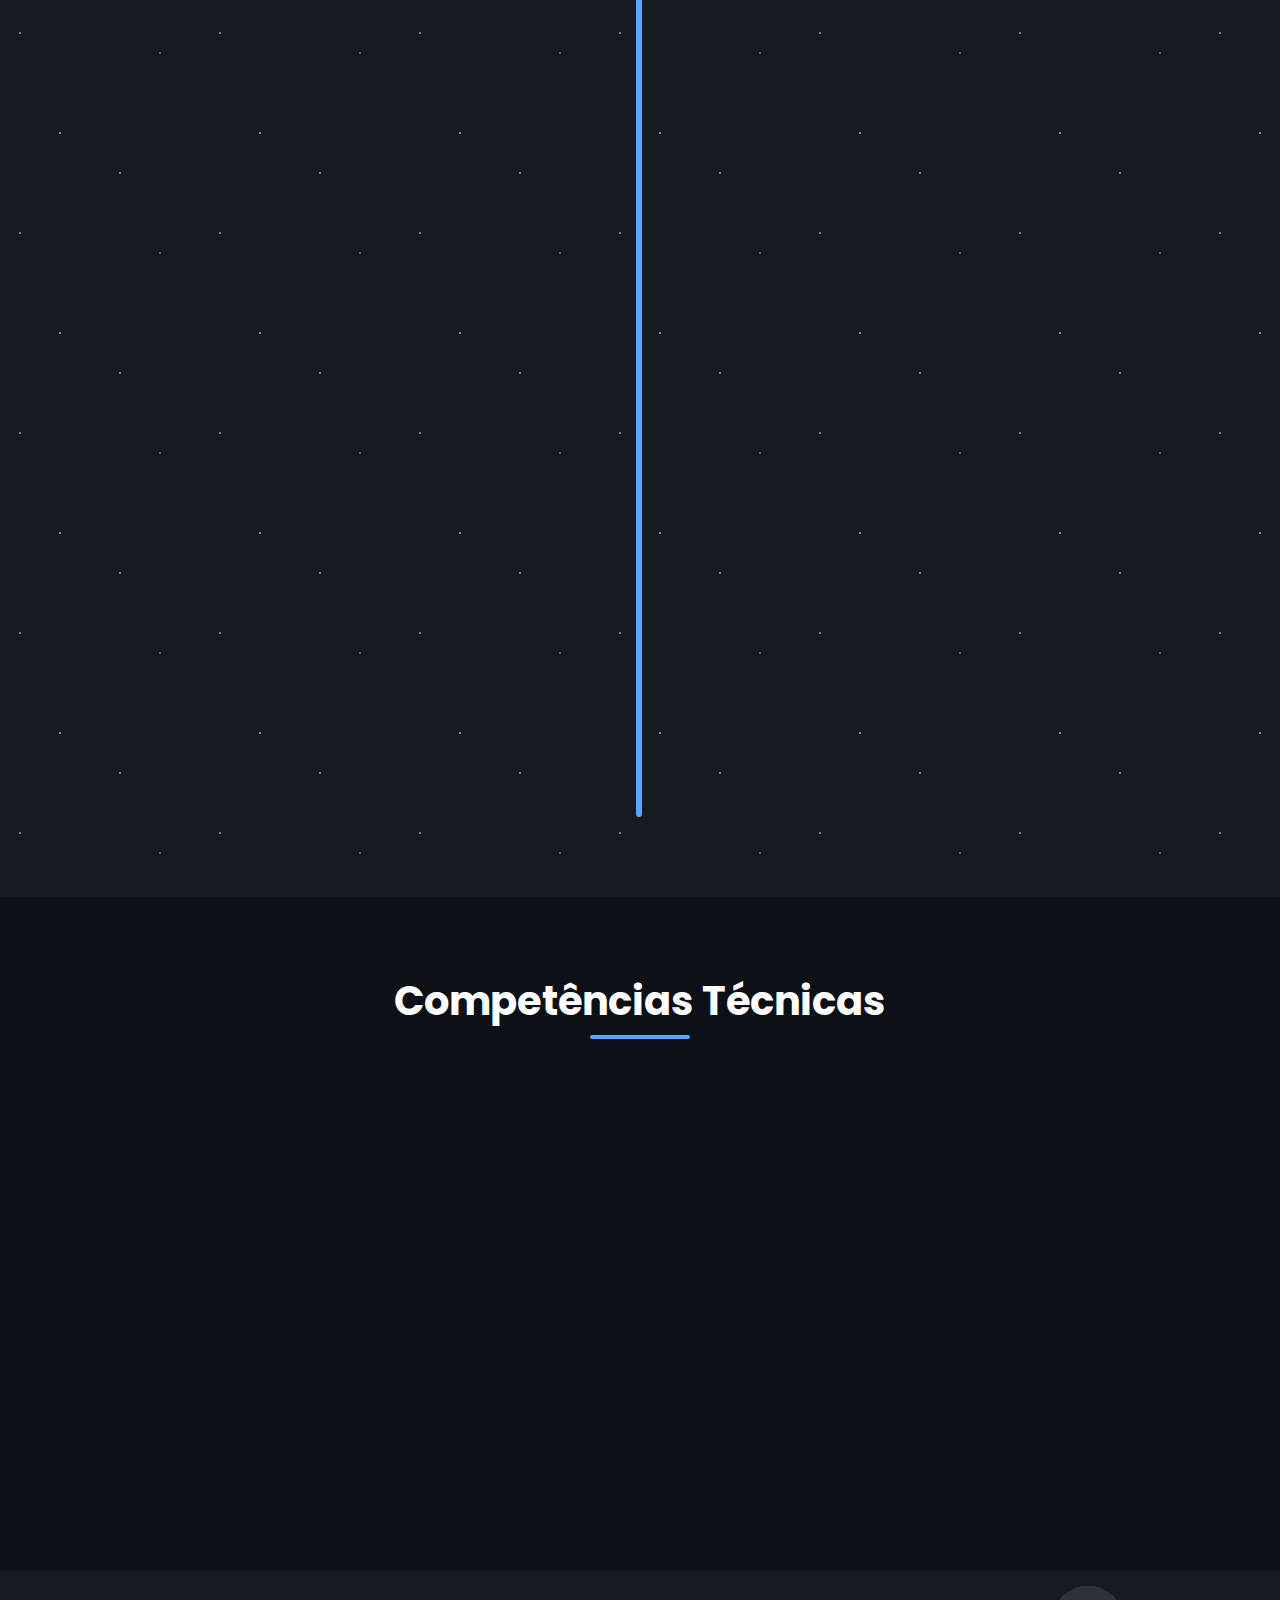
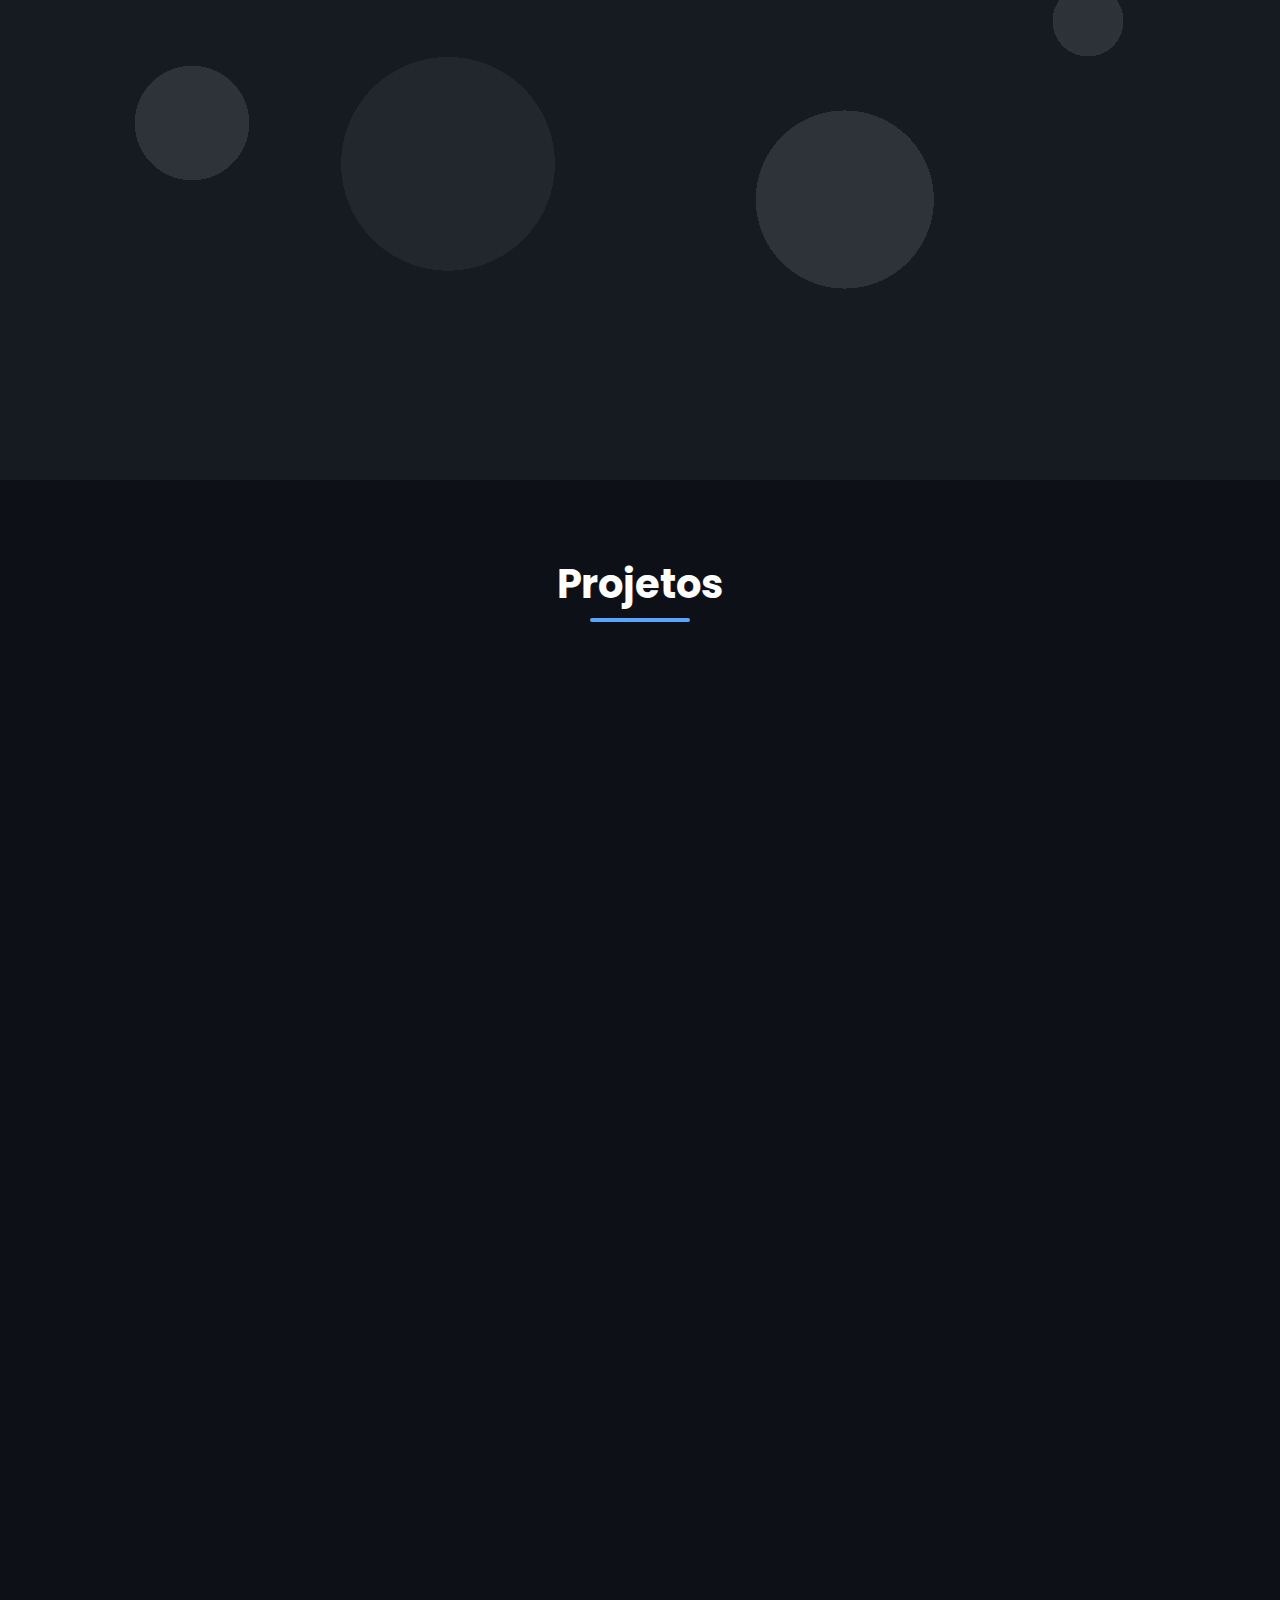
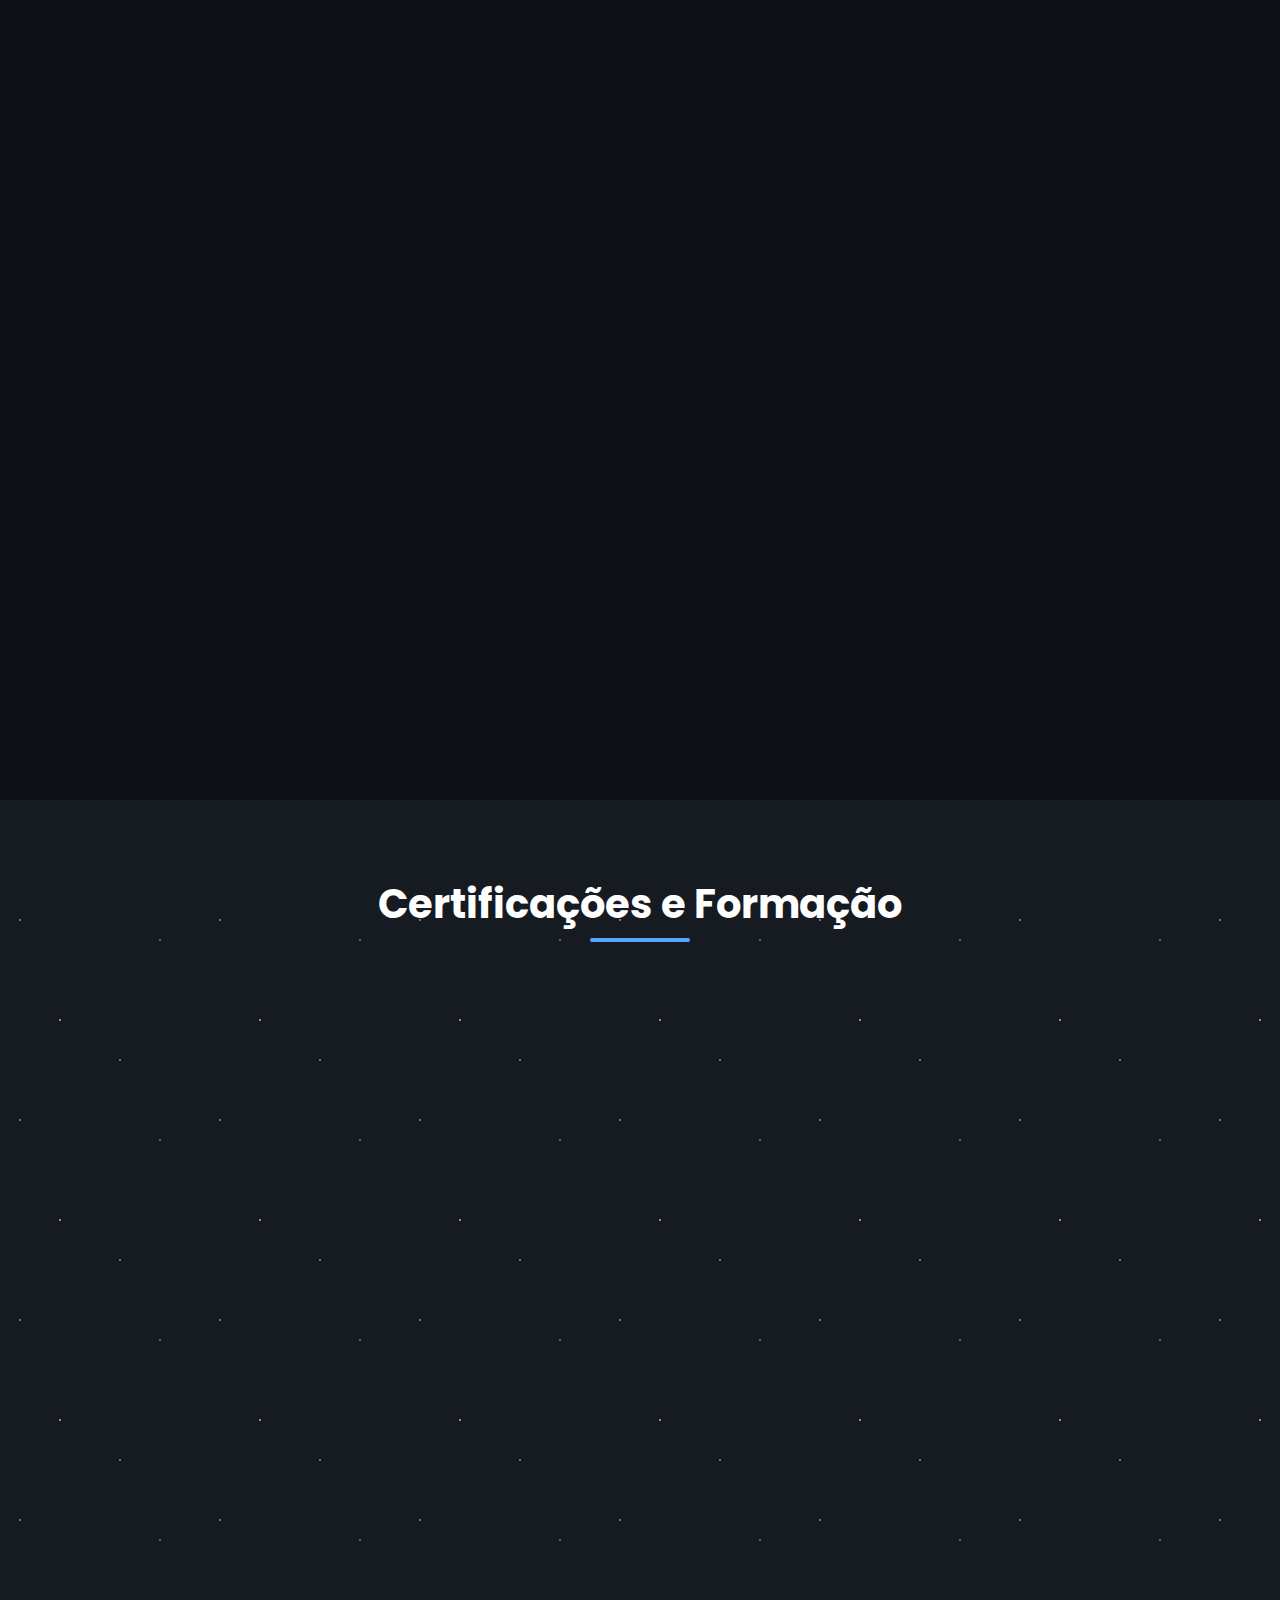
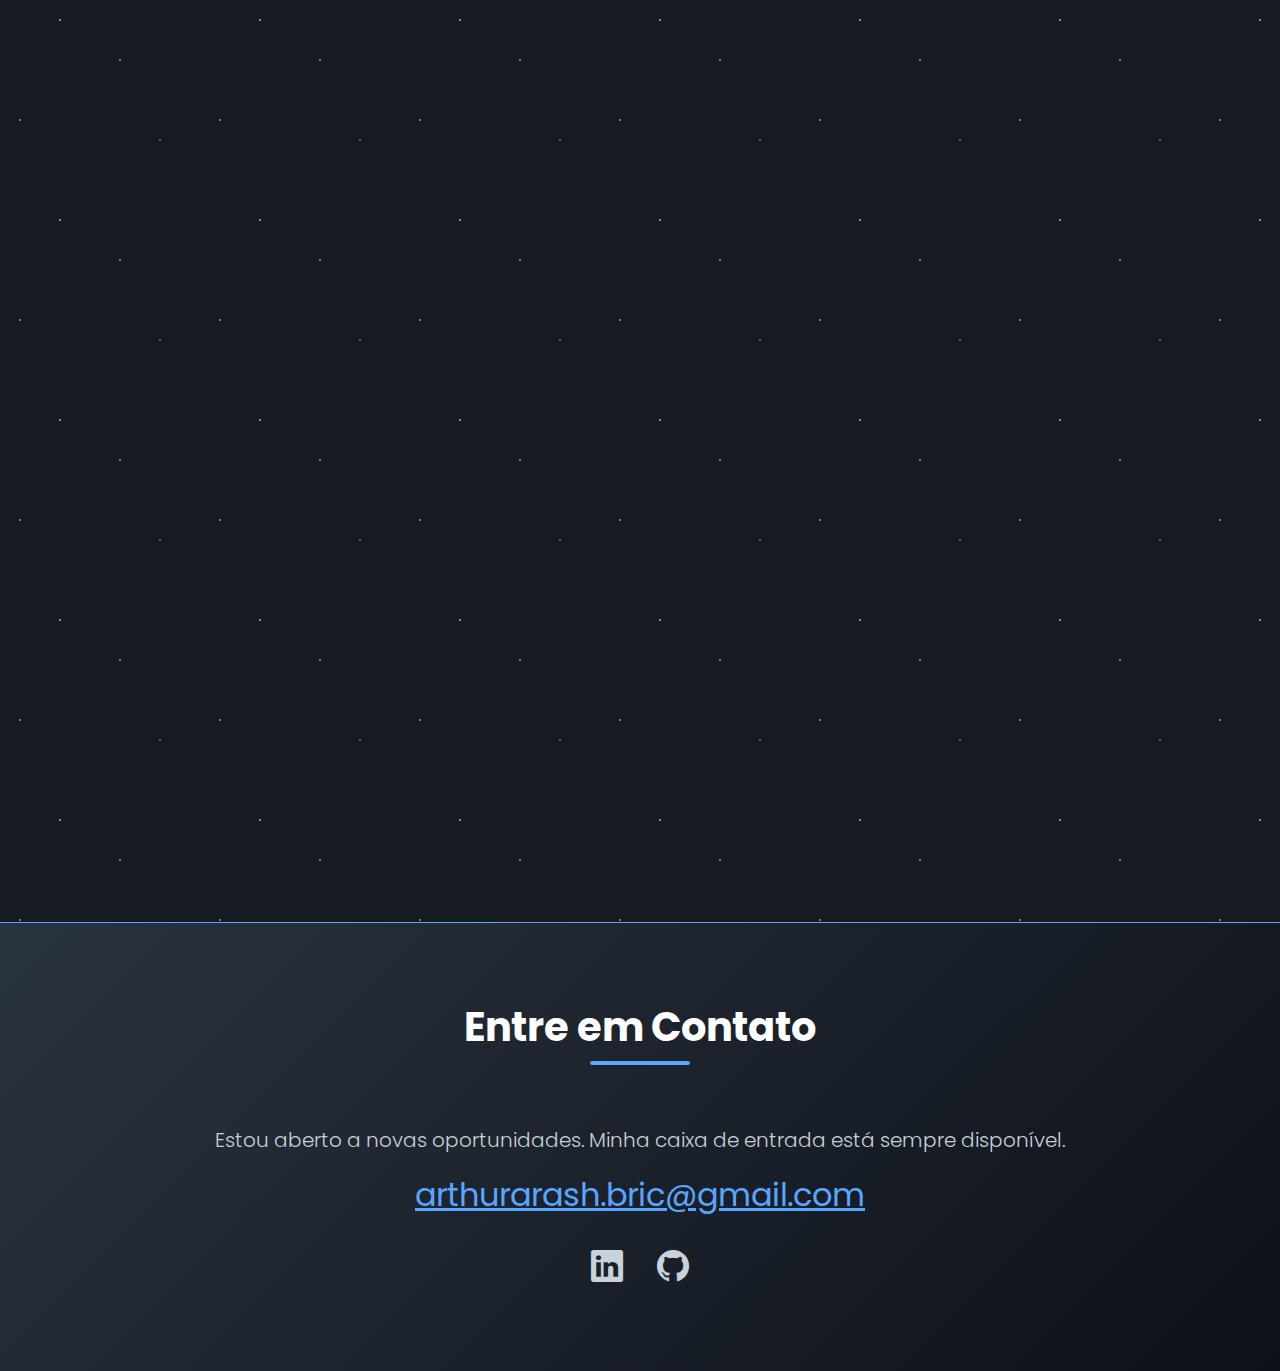
<file: pt_br.html>
<!DOCTYPE html>
<html lang="pt-BR">

<head>
    <meta charset="UTF-8">
    <meta name="viewport" content="width=device-width, initial-scale=1.0">
    <title>Arthur Arash Briceno Heidari | Portfólio Web</title>
    <link rel="apple-touch-icon" href="img/award.svg">
    <link rel="shortcut icon" href="img/award.svg" type="image/x-icon">
    <link href="https://cdn.jsdelivr.net/npm/bootstrap@5.3.3/dist/css/bootstrap.min.css" rel="stylesheet">
    <link rel="stylesheet" href="https://cdn.jsdelivr.net/npm/bootstrap-icons@1.11.3/font/bootstrap-icons.min.css">
    <link rel="preconnect" href="https://fonts.googleapis.com">
    <link rel="preconnect" href="https://fonts.gstatic.com" crossorigin>
    <link href="https://fonts.googleapis.com/css2?family=Poppins:wght@300;400;600;700&display=swap" rel="stylesheet">
    <link href="https://unpkg.com/aos@2.3.1/dist/aos.css" rel="stylesheet">
    <link rel="stylesheet" href="Css/style.css">
</head>

<body data-bs-spy="scroll" data-bs-target="#mainNavbar" data-bs-offset="80" tabindex="0">

    <nav id="mainNavbar" class="navbar navbar-expand-lg navbar-dark fixed-top">
        <div class="container">
            <a class="navbar-brand" href="https://www.linkedin.com/in/arthur-arash/" target="_blank">Arthur A. B.
                Heidari</a>
            <button class="navbar-toggler" type="button" data-bs-toggle="collapse" data-bs-target="#navbarNav">
                <span class="navbar-toggler-icon"></span>
            </button>
            <div class="collapse navbar-collapse" id="navbarNav">
                <ul class="navbar-nav ms-auto">
                    <li class="nav-item"><a class="nav-link" href="#about">Sobre</a></li>
                    <li class="nav-item"><a class="nav-link" href="#experience">Experiência</a></li>
                    <li class="nav-item"><a class="nav-link" href="#skills">Competências</a></li>
                    <li class="nav-item"><a class="nav-link" href="#projects">Projetos</a></li>
                    <li class="nav-item"><a class="nav-link" href="#certifications">Certificações</a></li>
                    <li class="nav-item"><a class="nav-link" href="#contact">Contato</a></li>
                    <li class="nav-item lang-switch d-flex align-items-center ms-lg-3">
                        <a href="index.html"><i class="bi bi-translate me-1"></i>EN-US</a>
                    </li>
                </ul>
            </div>
        </div>
    </nav>

    <header class="hero" id="about">
        <div class="container">
            <div class="row align-items-center">
                <div class="col-lg-7 text-center text-lg-start">
                    <p class="lead">Graduando em Ciência da Computação</p>
                    <h1 data-aos="fade-right">Arthur Arash Briceno Heidari</h1>
                    <p data-aos="fade-right" data-aos-delay="200" class="my-4">
                        Profissional focado em soluções com uma formação diversificada em tecnologia, dados e
                        atendimento ao cliente. Atualmente estagiando como Arquiteto de Soluções na SUSE, com capacidade
                        comprovada de colaborar com equipes multifuncionais, projetar soluções de software eficazes e
                        aprender rapidamente.
                    </p>
                    <p data-aos="fade-right" data-aos-delay="200" class="my-4">
                        Estou ansioso para aplicar uma base técnica sólida e habilidades transferíveis em uma nova
                        função, impulsionado por uma paixão pelo aprendizado contínuo.
                    </p>

                    <div data-aos="fade-up" data-aos-delay="400">
                        <a href="#projects" class="btn btn-primary btn-lg">Ver Meus Projetos</a>
                        <a href="Resume/ArthurHeidari-CV.pdf"
                            class="btn btn-outline-light btn-lg" download>
                            <i class="bi bi-download me-2"></i>
                            Baixar Currículo
                        </a>
                    </div>
                </div>
                <div class="col-lg-5 text-center mt-5 mt-lg-0">
                    <img src="img/Arash_CO.jpg" alt="Arthur Arash Briceno Heidari" class="profile-photo img-fluid"
                        data-aos="fade-left">
                </div>
            </div>
        </div>
    </header>

    <main>
        <section id="experience" class="section back_arthur">
            <div class="container">
                <h2 class="section-title">Experiência Profissional</h2>
                <div class="timeline">
                    <div class="timeline-container right" data-aos="fade-left">
                        <div class="timeline-content">
                            <h5>Arquiteto de Soluções (Estagiário)</h5>
                            <p class="card-text "><i class="bi bi-calendar3"></i> Jan 2024 - Presente</p>
                            <p><strong>SUSE Linux</strong></p>
                            <ul>
                                <li>Colaboro com equipes multifuncionais para projetar soluções de software eficazes.
                                </li>
                                <li>Contribuo para a criação e documentação de arquiteturas de soluções. </li>
                                <li>Participo na avaliação de tecnologias e no desenvolvimento de provas de conceito
                                    (PoCs). </li>
                            </ul>
                        </div>
                    </div>
                    <div class="timeline-container left" data-aos="fade-right">
                        <div class="timeline-content">
                            <h5>Engenheiro de Dados</h5>
                            <p class="card-text"><i class="bi bi-calendar3"></i> Jul 2023 - Jan 2024</p>
                            <p><strong>PGFN</strong></p>
                            <p>Especializado no uso de tecnologias de Big Data e Data Lake, utilizando Python, Selenium
                                e SQL para extração e manipulação de dados através de Web Scraping. </p>
                        </div>
                    </div>
                    <div class="timeline-container right" data-aos="fade-left">
                        <div class="timeline-content">
                            <h5>Representante da Monitoria</h5>
                            <p class="card-text"><i class="bi bi-calendar3"></i> Jan 2022 - Presente</p>
                            <p><strong>Centro Universitário de Brasília (CEUB)</strong> </p>
                            <p>
                                Coordenei cursos intensivos de Linux, Python e C, além de workshops de Git. Ofereci
                                tutoria individual e fui responsável pela criação e manutenção do site da monitoria.

                            </p>
                        </div>
                    </div>
                    <div class="timeline-container left" data-aos="fade-right">
                        <div class="timeline-content">
                            <h5>Anfitrião e Garçom em Pub de Jogos (Freelance)</h5>
                            <p class="card-text"><i class="bi bi-calendar3"></i> Mai 2022 - Presente</p>
                            <p><strong>Café Ludique Carcassonne Pub</strong> </p>
                            <p>Recepciono clientes, gerencio pedidos e apresento uma vasta biblioteca de jogos de
                                tabuleiro. Aprimorei minhas habilidades de comunicação e multitarefa em um
                                ambiente dinâmico.</p>
                        </div>
                    </div>
                    <div class="timeline-container right" data-aos="fade-left">
                        <div class="timeline-content">
                            <h5>Garçom Profissional Bilíngue</h5>
                            <p class="card-text"><i class="bi bi-calendar3"></i> Ago 2017 - Nov 2018</p>
                            <p>
                                <strong>leon1960</strong>
                            </p>
                            <p>Prestei serviço de excelência em um restaurante de luxo para uma clientela diversificada.
                                Treinado em etiqueta de alta gastronomia para garantir que cada detalhe
                                atingisse os mais altos padrões. </p>
                        </div>
                    </div>
                </div>
            </div>
        </section>

        <section id="skills" class="section" style="background-color: var(--primary-color);">
            <div class="container">
                <h2 class="section-title">Competências Técnicas</h2>
                <div class="row g-4">
                    <div class="col-lg-4" data-aos="fade-up">
                        <div class="skill-card text-center">
                            <div class="skill-icon"><i class="bi bi-code-slash"></i></div>
                            <h4 class="skill-h4">Linguagens</h4>
                            <span class="skill-badge">Python</span>
                            <span class="skill-badge">JavaScript</span> <span class="skill-badge">SQL</span> <span
                                class="skill-badge">Go</span> <span class="skill-badge">C</span>
                            <span class="skill-badge">Bash</span>
                        </div>
                    </div>
                    <div class="col-lg-4" data-aos="fade-up" data-aos-delay="200">
                        <div class="skill-card text-center">
                            <div class="skill-icon"><i class="bi bi-server"></i></div>
                            <h4 class="skill-h4">Infraestrutura & Dados</h4>
                            <span class="skill-badge">Docker</span>
                            <span class="skill-badge">Linux</span>
                            <span class="skill-badge">AWS</span>
                            <span class="skill-badge">Kubernetes</span>
                            <span class="skill-badge">Apache Spark & Hive</span>
                            <span class="skill-badge">MySQL</span>
                        </div>
                    </div>
                    <div class="col-lg-4" data-aos="fade-up" data-aos-delay="400">
                        <div class="skill-card text-center">
                            <div class="skill-icon"><i class="bi bi-tools"></i></div>
                            <h4 class="skill-h4">Ferramentas de Dev</h4>
                            <span class="skill-badge">Git & GitHub</span>
                            <span class="skill-badge">Práticas de CI/CD</span>
                            <span class="skill-badge">Web Scraping</span>
                            <span class="skill-badge">Pandas</span>
                            <span class="skill-badge">HTML/CSS</span>
                        </div>
                    </div>
                </div>
            </div>
        </section>

        <section id="languages" class="section back_arthur2">
            <div class="container" data-aos="fade-up">
                <h2 class="section-title">Idiomas</h2>
                <div class="row">
                    <div class="col-md-6 mb-4">
                        <h6>Persa/Farsi (Fluente)</h6>
                        <div class="progress">
                            <div class="progress-bar" style="width: 100%;"></div>
                        </div>
                    </div>
                    <div class="col-md-6 mb-4">
                        <h6>Inglês (Avançado/Fluente)</h6>
                        <div class="progress">
                            <div class="progress-bar" style="width: 90%;"></div>
                        </div>
                    </div>
                    <div class="col-md-6 mb-4">
                        <h6>Português (Avançado)</h6>
                        <div class="progress">
                            <div class="progress-bar" style="width: 80%;"></div>
                        </div>
                    </div>
                    <div class="col-md-6 mb-4">
                        <h6>Alemão (Intermediário)</h6>
                        <div class="progress">
                            <div class="progress-bar" style="width: 65%;"></div>
                        </div>
                    </div>
                    <div class="col-md-6 mb-4">
                        <h6>Espanhol (Básico)</h6>
                        <div class="progress">
                            <div class="progress-bar" style="width: 15%;"></div>
                        </div>
                    </div>
                    <div class="col-md-6 mb-4">
                        <h6>Italiano (Básico)</h6>
                        <div class="progress">
                            <div class="progress-bar" style="width: 10%;"></div>
                        </div>
                    </div>
                </div>
            </div>
        </section>

        <section id="projects" class="section" style="background-color: var(--primary-color);">
            <div class="container">
                <h2 class="section-title">Projetos</h2>

                <!-- Lembrei (1) -->
                <div class="row">
                    <div class="col-md-4 col-lg-3 mb-3" data-aos="fade-up">
                        <div class="card h-100">
                            <div class="card-body d-flex flex-column">
                                <h3 class="card-title project-titel">Lembrei!</h3>
                                <p class="card-title">
                                    Desenvolvi o Lembrei!, um aplicativo de lembretes projetado para auxiliar pessoas
                                    com TDAH, enviando notificações contextuais baseadas na localização do usuário.
                                    Auxilia na organização de tarefas diárias, gerenciamento eficiente e aumento da
                                    produtividade por meio de lembretes oportunos.
                                </p>
                                <a href="https://github.com/Arthurbric/lembrei/tree/main"
                                    class="btn btn-outline-primary mt-auto" target="_blank">Ver no GitHub</a>
                            </div>
                        </div>
                    </div>

                    <!-- Site de Feedback (2) -->
                    <div class="col-md-4 col-lg-3 mb-3" data-aos="fade-up" data-aos-delay="200">
                        <div class="card h-100">
                            <div class="card-body d-flex flex-column">
                                <h3 class="card-title project-titel">Site de Feedback</h3>
                                <p class="card-title">
                                    Desenvolvi uma plataforma web para estudantes universitários fornecerem feedback
                                    construtivo e anônimo sobre professores. Implementei moderação para garantir a
                                    qualidade das avaliações, promover melhorias no ensino e incentivar comunicação
                                    transparente entre alunos e docentes.
                                </p>
                                <a href="https://github.com/Arthurbric/FeedBack_Site"
                                    class="btn btn-outline-primary mt-auto" target="_blank">Ver no GitHub</a>
                            </div>
                        </div>
                    </div>

                    <!-- Museu Interativo em OpenGL (3) -->
                    <div class="col-md-4 col-lg-3 mb-3" data-aos="fade-up" data-aos-delay="400">
                        <div class="card h-100">
                            <div class="card-body d-flex flex-column">
                                <h3 class="card-title project-titel">Museu OpenGL</h3>
                                <p class="card-title">
                                    Desenvolvi um Museu 3D Interativo em OpenGL usando C, permitindo que usuários
                                    explorem exposições, interajam com artefatos, rotacionem objetos 3D e visualizem
                                    reflexos em tempo real. Apliquei modelagem matemática, transformações matriciais e
                                    técnicas de renderização OpenGL para criar uma experiência virtual imersiva e
                                    educativa.
                                </p>
                                <a href="https://github.com/Arthurbric/Interactive-OpenGL-Museum"
                                    class="btn btn-outline-primary mt-auto" target="_blank">Ver no GitHub</a>
                            </div>
                        </div>
                    </div>

                    <!-- Museu Interativo em OpenGL (4) -->
                    <div class="col-md-4 col-lg-3 mb-3" data-aos="fade-up">
                        <div class="card h-100">
                            <div class="card-body d-flex flex-column">
                                <h3 class="card-title project-titel">2Gather</h3>
                                <p class="card-title">
                                    Desenvolvi o 2Gather, uma plataforma de eventos que conecta organizadores a locais e
                                    fornecedores de equipamentos. Usuários podem reservar espaços e alugar sistemas de
                                    som, iluminação e decoração em um só lugar, facilitando o planejamento e gestão de
                                    eventos de forma prática e eficiente.
                                </p>
                                <a href="https://github.com/Arthurbric/2Gather-Pi1"
                                    class="btn btn-outline-primary mt-auto" target="_blank">View on GitHub</a>
                            </div>
                        </div>
                    </div>

                    <!-- Read Write 4 All (5) -->
                    <div class="col-md-4 col-lg-3 mb-3" data-aos="fade-up" data-aos-delay="200">
                        <div class="card h-100">
                            <div class="card-body d-flex flex-column">
                                <h3 class="card-title project-titel">Read Write 4 All</h3>
                                <p class="card-title">
                                    Desenvolvi o Read Write 4 All, uma plataforma web inclusiva para promover a
                                    alfabetização de pessoas com habilidades limitadas de leitura e escrita. Criei
                                    formulários multimídia interativos com áudio, vídeos, texto ajustável e recursos de
                                    acessibilidade (ARIA, navegação por teclado) para experiência intuitiva em
                                    dispositivos móveis e desktops.
                                </p>
                                <a href="https://github.com/Arthurbric/ReadWrite4All-Pi1"
                                    class="btn btn-outline-primary mt-auto" target="_blank">Ver no GitHub</a>
                            </div>
                        </div>
                    </div>

                    <!-- EasyRent QuickCar (6) -->
                    <div class="col-md-4 col-lg-3 mb-3" data-aos="fade-up" data-aos-delay="400">
                        <div class="card h-100">
                            <div class="card-body d-flex flex-column">
                                <h3 class="card-title project-titel">EasyRent QuickCar</h3>
                                <p class="card-title">
                                    Desenvolvi o EasyRent QuickCar, uma plataforma full-stack de aluguel de carros com
                                    login seguro e sistema de reservas. Criei o backend em Python com MySQL para gestão
                                    de dados e um frontend responsivo em HTML e CSS. Implementei autenticação de
                                    usuários, listagem de veículos e gerenciamento de reservas, oferecendo uma
                                    experiência inovadora e eficiente.
                                </p>
                                <a href="https://github.com/Arthurbric/EasyRent_QuickCar"
                                    class="btn btn-outline-primary mt-auto" target="_blank">Ver no GitHub</a>
                            </div>
                        </div>
                    </div>

                    <!-- CineMatch(7) -->
                    <div class="col-md-4 col-lg-3 mb-3" data-aos="fade-up">
                        <div class="card h-100">
                            <div class="card-body d-flex flex-column">
                                <h3 class="card-title project-titel">CineMatch</h3>
                                <p class="card-title">
                                    Desenvolvi o CineMatch, uma plataforma social onde usuários deslizam para curtir ou
                                    descartar filmes, semelhante a um aplicativo de namoro. Criei um sistema de matching
                                    conectando usuários com interesses em comum e implementei recomendações
                                    personalizadas para aumentar engajamento e descoberta de filmes.
                                </p>
                                <a href="https://github.com/arthurbric/CineMatch"
                                    class="btn btn-outline-primary mt-auto" target="_blank">View on GitHub</a>
                            </div>
                        </div>
                    </div>

                    <!-- Compilador em C (8) -->
                    <div class="col-md-4 col-lg-3 mb-3" data-aos="fade-up" data-aos-delay="200">
                        <div class="card h-100">
                            <div class="card-body d-flex flex-column">
                                <h3 class="card-title project-titel">Compilador em C</h3>
                                <p class="card-title">
                                    Desenvolvi uma plataforma web para que alunos e funcionários pudessem relatar
                                    rapidamente ocorrências no campus. Implementei relatórios categorizados, alertas em
                                    tempo real e uma interface intuitiva, ajudando a universidade a responder de forma
                                    eficiente a acidentes, assédio, furtos, problemas de infraestrutura e outras
                                    situações.
                                </p>
                                <a href="https://github.com/Arthurbric/Compiler_C"
                                    class="btn btn-outline-primary mt-auto" target="_blank">Ver no GitHub</a>
                            </div>
                        </div>
                    </div>


                    <!-- Invitation-Card(9) -->
                    <div class="col-md-4 col-lg-3 mb-3" data-aos="fade-up" data-aos-delay="400">
                        <div class="card h-100">
                            <div class="card-body d-flex flex-column">
                                <h3 class="card-title project-titel">Digital Graduation Invite</h3>
                                <p class="card-title">
                                    Desenvolvi um Convite Digital de Formatura com design interativo e elegante.
                                    Integrei mapas (Waze, Google Maps) para orientação de localização e uma função RSVP
                                    responsiva, permitindo que os convidados confirmassem presença com um clique,
                                    melhorando a experiência do usuário e a coordenação do evento.

                                </p>
                                <a href="https://github.com/Arthurbric/Invitation-Card"
                                    class="btn btn-outline-primary mt-auto" target="_blank">View on GitHub</a>
                            </div>
                        </div>
                    </div>

                    <!-- Occurrence Report CEUB(10) -->
                    <div class="col-md-4 col-lg-3 mb-3" data-aos="fade-up" data-aos-delay="400">
                        <div class="card h-100">
                            <div class="card-body d-flex flex-column">
                                <h3 class="card-title project-titel">Occurrence Report CEUB</h3>
                                <p class="card-title">
                                    Desenvolvi o Occurrence Report CEUB, uma plataforma web para que alunos e
                                    funcionários pudessem relatar rapidamente ocorrências no campus. Implementei
                                    relatórios categorizados, alertas em tempo real e uma interface intuitiva,
                                    permitindo que a universidade respondesse de forma eficiente a acidentes, assédio,
                                    furtos e problemas de infraestrutura.

                                </p>
                                <a href="https://github.com/Arthurbric/Occurrence-Report-CEUB"
                                    class="btn btn-outline-primary mt-auto" target="_blank">View on GitHub</a>
                            </div>
                        </div>
                    </div>

                    <!-- Airbnb Front-End Remake(11) -->
                    <div class="col-md-4 col-lg-3 mb-3" data-aos="fade-up" data-aos-delay="400">
                        <div class="card h-100">
                            <div class="card-body d-flex flex-column">
                                <h3 class="card-title project-titel">Airbnb Front-End Remake</h3>
                                <p class="card-title">
                                    Recriei a interface do Airbnb utilizando HTML, CSS e JavaScript, com foco em design
                                    responsivo, elementos interativos e práticas modernas de layout. Construi uma
                                    réplica visualmente fiel e fácil de usar da plataforma, aprimorando habilidades de
                                    desenvolvimento front-end e aplicando técnicas de usabilidade e design adotadas no
                                    mercado.
                                </p>
                                <a href="https://github.com/Arthurbric/Airbnb_Front-End_Remake"
                                    class="btn btn-outline-primary mt-auto" target="_blank">Ver no GitHub</a>
                            </div>
                        </div>
                    </div>
                    <div class="col-md-4 col-lg-3 mb-3" data-aos="fade-up" data-aos-delay="400">
                        <div class="card h-100 card-coming-soon">
                            <div class="card-body d-flex flex-column text-center justify-content-center">
                                <div class="wip-icon mb-3">
                                    <i class="bi bi-tools"></i>
                                </div>
                                <h3 class="card-title project-titel">Novo Projeto em Andamento</h3>
                                <p class="card-title px-2">
                                    Estou desenvolvendo e buscando meu próximo projeto desafiador. Um novo estudo de
                                    caso estará disponível aqui em breve!
                                </p>
                            </div>
                        </div>
                    </div>
                </div>
            </div>
        </section>

        <section id="certifications" class="section back_arthur">
            <div class="container">
                <h2 class="section-title">Certificações e Formação</h2>
                <div class="row justify-content-center">
                    <div class="col-lg-8 mb-5" data-aos="fade-up">
                        <div class="card p-4 text-center">
                            <i class="bi bi-mortarboard-fill fs-1 text-primary"></i>
                            <h3 class="card-title mt-2">Bacharelado em Ciência da Computação</h3>
                            <p class="card-title mb-1" style="color: #c9d1d9;">Centro Universitário de Brasília (CEUB)
                            </p>
                            <p class="card-title mb-1" style="color: #c9d1d9;">Conclusão Prevista: Nov/Dez 2025</p>
                        </div>
                    </div>
                </div>
                <div class="row">

                    <!-- SCA(1) -->
                    <div class="col-md-6 col-lg-4 mb-4" data-aos="fade-up">

                        <div class="card text-center h-100 p-3 card-link-wrapper">
                            <img src="Certifications/PNG-Certification/SCA_SLES15.jpg" class="card-img-top" alt="...">

                            <div class="card-body">
                                <h5 class="card-title mt-2">SCA (Administrador Certificado SUSE) em SUSE Linux
                                    Enterprise Server 15</h5>
                                <p class="card-text ">
                                    Sobrenome: Briceño Heidari <br>
                                    Certificação: 4776 <br>
                                    Data de Validade: 29-12-2024
                                </p>

                                <div class="row text-center">
                                    <a href="https://badges.suse.com/07963b51-e782-44ff-8401-fdadf02c2b21#acc.JVoZiC7H"
                                        class="btn btn-primary col" target="_blank">
                                        Certificado Formal
                                    </a>
                                    <a href="https://suse.useclarus.com/view/verify/" class="btn btn-primary col"
                                        target="_blank">
                                        Verificar
                                    </a>
                                </div>

                                <a href="Certifications/En-Certifications/SCA_SLES154776.pdf"
                                    class="btn btn-outline-light" download target="_blank">
                                    <i class="bi bi-download me-2"></i>Baixar Certificação
                                </a>
                            </div>
                        </div>

                    </div>

                    <!-- SUMA(2) -->
                    <div class="col-md-6 col-lg-4 mb-4" data-aos="fade-up" data-aos-delay="100">

                        <div class="card text-center h-100 p-3 card-link-wrapper">
                            <img src="Certifications/PNG-Certification/SCA_SUMA.jpg" class="card-img-top" alt="...">

                            <div class="card-body">
                                <h5 class="card-title mt-2">SCA (Administrador Certificado SUSE) em SUSE Manager 4</h5>
                                <p class="card-text ">
                                    Sobrenome: Briceño Heidari <br>
                                    Certificação: 2296 <br>
                                    Data de Validade: 27-04-2025
                                </p>

                                <div class="row text-center">
                                    <a href="https://badges.suse.com/6a4d0e61-16a9-4b4a-82dd-5649a1297887#acc.nEpJ4svf"
                                        class="btn btn-primary col" target="_blank">
                                        Certificado Formal
                                    </a>
                                    <a href="https://suse.useclarus.com/view/verify/" class="btn btn-primary col "
                                        target="_blank">
                                        Verificar
                                    </a>
                                </div>

                                <a href="Certifications/En-Certifications/SCA_SUMA42296.pdf"
                                    class="btn btn-outline-light" download target="_blank">
                                    <i class="bi bi-download me-2"></i>Baixar Certificação
                                </a>
                            </div>
                        </div>
                    </div>

                    <!-- GIT(3) and add "d-flex flex-column justify-content-center"-->
                     <div class="col-md-6 col-lg-4 mb-4" data-aos="fade-up" data-aos-delay="100">

                        <div class="card text-center h-100 p-3 card-link-wrapper">
                            <img src="Certifications/PNG-Certification/Git_GitHub.jpg" class="card-img-top" alt="...">

                            <div class="card-body h-50 d-flex flex-column justify-content-center">
                                <h5 class="card-title mt-2">Git e GitHub: Compartilhando e Colaborando em Projetos</h5>
                                <p class="card-text ">Alura, 2025 (8 horas)</p>

                                <a href="https://cursos.alura.com.br/user/arthurarash-bric/course/linux-gerenciando-diretorios-arquivos-permissoes-processos/formalCertificate"
                                    class="btn btn-primary" target="_blank">
                                    Certificado Formal
                                </a>

                                <a href="Certifications/En-Certifications/Arthur Arash - Course Git and GitHub_ sharing and collaborating on projects - Alura.pdf"
                                    class="btn btn-outline-light" download target="_blank">
                                    <i class="bi bi-download me-2"></i>Baixar Certificação
                                </a>
                            </div>
                        </div>
                    </div>
                    

                    <!-- Docker(4) -->
                    <div class="col-md-6 col-lg-4 mb-4" data-aos="fade-up" data-aos-delay="100">

                        <div class="card text-center h-100 p-3 card-link-wrapper">
                            <img src="Certifications/PNG-Certification/Docker.jpg" class="card-img-top" alt="...">
                            <div class="card-body">
                                <h5 class="card-title mt-2">Docker: Criando e Gerenciando Contêineres</h5>
                                <p class="card-text ">Alura, 2024 (12 horas)</p>

                                <a href="https://cursos.alura.com.br/certificate/1fb39b4d-8ad7-4600-96f4-be36f30405ae?lang=en"
                                    class="btn btn-primary" target="_blank">
                                    Certificado Formal
                                </a>

                                <a href="Certifications/En-Certifications/Arthur Arash - Course Docker_ creating and managing containers - Alura.pdf"
                                    class="btn btn-outline-light" download target="_blank">
                                    <i class="bi bi-download me-2"></i>Baixar Certificação
                                </a>
                            </div>
                        </div>
                    </div>

                    <!-- Linux (5) -->
                    <div class="col-md-6 col-lg-4 mb-4" data-aos="fade-up" data-aos-delay="100">

                        <div class="card text-center h-100 p-3 card-link-wrapper">
                            <img src="Certifications/PNG-Certification/Linux.jpg" class="card-img-top" alt="...">
                            <div class="card-body">
                                <h5 class="card-title mt-2">Linux: Gerenciamento de diretórios, arquivos, permissões e
                                    processos</h5>
                                <p class="card-text ">Alura, 2025 (8 horas)</p>

                                <a href="https://cursos.alura.com.br/certificate/0a783fd2-0377-4bc8-9cbf-aba6e8f875a7?lang=en"
                                    class="btn btn-primary" target="_blank">
                                    Certificado Formal
                                </a>

                                <a href="Certifications/En-Certifications/Arthur Arash - Course Linux_ managing directories, files, permissions, and processes - Alura.pdf"
                                    class="btn btn-outline-light" download target="_blank">
                                    <i class="bi bi-download me-2"></i>Baixar Certificação
                                </a>
                            </div>
                        </div>
                    </div>

                    <!-- (6) -->
                    <div class="col-md-6 col-lg-4 mb-4" data-aos="fade-up" data-aos-delay="100">

                        <div class="card text-center h-100 p-3 card-coming-soon">
                            <div class="card-body d-flex flex-column justify-content-center align-items-center">

                                <div class="wip-icon mb-3">
                                    <i class="bi bi-patch-check-fill"></i>
                                </div>

                                <h4 class="card-title mt-2">Nova Certificação em Andamento</h4>

                                <p class="card-title px-2">
                                    Sempre aprendendo. Minha próxima certificação será exibida aqui assim que for
                                    concluída!
                                </p>

                            </div>
                        </div>

                    </div>

                </div>

            </div>
        </section>
    </main>

    <footer id="contact" class="section">
        <div class="container">
            <h2 class="section-title">Entre em Contato</h2>
            <p class="lead">Estou aberto a novas oportunidades. Minha caixa de entrada está sempre disponível.</p>
            <p><a href="mailto:arthurarash.bric@gmail.com" class="email">arthurarash.bric@gmail.com</a></p>
            <div class="social-links mt-4">
                <a href="https://www.linkedin.com/in/arthur-arash-briceno-heidari/" target="_blank" title="LinkedIn"><i
                        class="bi bi-linkedin"></i></a>
                <a href="https://github.com/arthurbric/" target="_blank" title="GitHub"><i class="bi bi-github"></i></a>
            </div>
        </div>
    </footer>

    <script src="https://cdn.jsdelivr.net/npm/bootstrap@5.3.3/dist/js/bootstrap.bundle.min.js"></script>
    <script src="https://unpkg.com/aos@2.3.1/dist/aos.js"></script>
    <script>
        AOS.init({
            duration: 800,
            once: true
        });
    </script>
</body>

</html>
</file>
<file: Css/style.css>
:root {
    --primary-color: #0d1117;
    --secondary-color: #161b22;
    --accent-color: #58a6ff;
    --text-color: #c9d1d9;
    --card-bg: #1e242c;
}

body {
    position: relative;
    font-family: 'Poppins', sans-serif;
    background-color: var(--secondary-color);
    color: var(--text-color);
}

/* --- Navigation Bar --- */
.navbar {
    background-color: rgba(13, 17, 23, 0.207);
    backdrop-filter: blur(20px);
    transition: background-color 0.3s ease;
}

.navbar .nav-link {
    color: var(--text-color);
    font-weight: 500;
    transition: color 0.3s;
}

.navbar .nav-link.active,
.navbar .nav-link:hover,
.navbar .navbar-brand:hover {
    color: var(--accent-color) !important;
}

.navbar-brand {
    font-weight: 700;
}

.lang-switch a {
    color: var(--text-color);
    text-decoration: none;
    font-weight: 500;
    padding: 0.5rem;
    border: 1px solid #30363d;
    border-radius: 5px;
    transition: all 0.3s;
}

.lang-switch a:hover {
    background-color: var(--accent-color);
    border-color: var(--accent-color);
    color: var(--primary-color);
}

/* --- Buttons --- */
.btn-primary {
    background-color: var(--accent-color);
    border-color: var(--accent-color);
}

.btn-primary:hover {
    background-color: #79bbff;
    border-color: #79bbff;
}

.btn {
    margin: 5px;
}

/* fun Back */
.back_arthur {
    background-color: var(--secondary-color);
    /* Darker background for better contrast */
    overflow: hidden;
    /* Keeps the dots inside the section */
    position: relative;
}

/* Layer 1: Slow-moving, small, dense dots */
.back_arthur::before {
    content: '';
    position: absolute;
    width: 100%;
    height: 100%;
    background-image:
        radial-gradient(circle at 10% 20%, rgba(255, 255, 255, 0.4) 1px, transparent 1px),
        radial-gradient(circle at 80% 30%, rgba(255, 255, 255, 0.3) 1px, transparent 1px),
        radial-gradient(circle at 30% 70%, rgba(255, 255, 255, 0.5) 1px, transparent 1px),
        radial-gradient(circle at 60% 90%, rgba(255, 255, 255, 0.4) 1px, transparent 1px);
    background-size: 200px 200px;
    background-repeat: repeat;
    /* Animation for the first layer */
    animation: drift 5s linear infinite;
}

/* Layer 2: Faster-moving, larger, sparse dots */
.back_arthur::after {
    content: '';
    position: absolute;
    width: 100%;
    height: 100%;
    background-image:
        radial-gradient(circle at 25% 50%, var(--accent-color) 2px, transparent 2px),
        radial-gradient(circle at 90% 10%, var(--accent-color) 2px, transparent 2px),
        radial-gradient(circle at 50% 80%, var(--accent-color) 2px, transparent 2px);
    background-size: 100% 100%;
    background-repeat: repeat;
    /* Animation for the second layer (faster) */
    animation: drift 5s linear infinite;
}

/* The new, continuous animation keyframe */
@keyframes drift {
    from {
        transform: translateY(0px);
    }

    to {
        /* This value should match the background-size for a seamless loop */
        transform: translateY(-400px);
    }
}

/* Fun back 2 */
.back_arthur2 {
    background-color: var(--secondary-color);
    background-image:
        radial-gradient(circle at 15% 30%, rgba(255, 255, 255, 0.1) 5%, transparent 0),
        radial-gradient(circle at 66% 45%, rgba(255, 255, 255, 0.1) 10%, transparent 0),
        radial-gradient(circle at 35% 38%, rgba(255, 255, 255, 0.05) 12%, transparent 0),
        radial-gradient(circle at 85% 10%, rgba(255, 255, 255, 0.1) 3%, transparent 0);
    background-size: 100% 100%;
    animation: float-particles 60s linear infinite;
}

@keyframes float-particles {
    from {
        background-position: 0 0, 0 0, 0 0, 0 0;
    }

    to {
        background-position: 0 -1000px, 0 -1200px, 0 -1100px, 0 -1150px;
    }
}

/* --- Hero Section --- */
.hero {
    padding: 120px 0;
    background: linear-gradient(135deg, var(--primary-color) 0%, #2a3340 100%);
    border-bottom: 1px solid var(--accent-color);
}

.hero h1 {
    font-size: 3.8rem;
    font-weight: 700;
    color: #ffffff;
}

.hero .lead {
    font-size: 1.5rem;
    color: var(--accent-color);
}

.profile-photo {
    width: 300px;
    height: 300px;
    object-fit: cover;
    border-radius: 50%;
    border: 5px solid var(--accent-color);
    box-shadow: 0 0 25px rgba(88, 166, 255, 0.5);
}

/* --- General Section Styling --- */
.section {
    padding: 80px 0;
}

.section-title {
    text-align: center;
    margin-bottom: 60px;
    font-size: 2.5rem;
    font-weight: 700;
    color: #ffffff;
}

.section-title::after {
    content: '';
    display: block;
    width: 100px;
    height: 4px;
    background-color: var(--accent-color);
    margin: 10px auto 0;
    border-radius: 2px;
}

.project-titel::after {
    content: '';
    display: block;
    width: 100%;
    height: 3px;
    background-color: var(--accent-color);
    margin: 10px 0 0;
    border-radius: 2px;
}

/* --- Skills Section --- */
.skill-card {
    background-color: var(--card-bg);
    padding: 30px;
    border-radius: 10px;
    border: 1px solid #30363d;
    transition: transform 0.3s, box-shadow 0.3s;
}

.skill-card:hover {
    transform: translateY(-10px);
    box-shadow: 0 10px 30px rgba(0, 0, 0, 0.4);
}

.skill-icon {
    font-size: 2.5rem;
    color: var(--accent-color);
    margin-bottom: 15px;
}

.skill-h4 {
    margin-bottom: 25px;
}

.skill-badge {
    display: inline-block;
    /* This is the key change */
    background-color: #30363d;
    color: var(--text-color);
    padding: 0.5em 1em;
    margin: 5px;
    border-radius: 5px;
    font-weight: 500;
}

/* --- Experience Timeline --- */
.timeline {
    position: relative;
    max-width: 1200px;
    margin: 0 auto;
}

.timeline::after {
    content: '';
    position: absolute;
    width: 6px;
    background-color: var(--accent-color);
    top: 0;
    bottom: 0;
    left: 50%;
    margin-left: -4.5px;
    border-radius: 3px;
}

.timeline-container {
    padding: 10px 40px;
    position: relative;
    background-color: inherit;
    width: 50%;
}

.timeline-container.left {
    left: 0;
}

.timeline-container.right {
    left: 50%;
}

.timeline-container::after {
    content: '';
    position: absolute;
    width: 25px;
    height: 25px;
    right: -10px;
    background-color: var(--accent-color);
    border: 4px solid var(--accent-color);
    top: 15px;
    border-radius: 50%;
    z-index: 1;
}

.timeline-container.right::after {
    left: -14px;
}

.timeline-content {
    padding: 20px 30px;
    background-color: var(--card-bg);
    position: relative;
    border-radius: 6px;
    border: 1px solid #30363d;
}

/* --- Projects & Certifications Cards --- */
.card {
    background-color: var(--card-bg);
    border: 1px solid #30363d;
    border-radius: 10px;
    transition: transform 0.3s, box-shadow 0.3s;
}

.card:hover {
    transform: translateY(-10px);
    box-shadow: 0 10px 30px rgba(0, 0, 0, 0.4);
}

.card-title {
    color: #ffffff;
}

/* --- Languages Section --- */
.progress {
    height: 25px;
    background-color: #30363d;
}

.progress-bar {
    background-color: var(--accent-color);
    font-weight: bold;
}



.email:hover {
    color: #ffffff;
    text-decoration-line: none;
}
/* email */
/* Default style for the email link on larger screens */
.email {
    color: var(--accent-color);
    font-size: 1.3 rem;
    /* Standard size (e.g., 16px) */
    word-break: break-all;
    /* Prevents the long email from overflowing on small screens */
    transition: font-size 0.3s ease;
    /* Adds a smooth transition */
}

/* This rule only applies when the screen is 768px wide or less (phones) */
@media screen and (max-width: 768px) {
    .email {
        font-size: 0.9rem;
        /* A slightly smaller, more compact size */
    }
}

/* --- Footer --- */
footer {
    background: linear-gradient(135deg, #2a3340 0%, var(--primary-color) 100%);
    padding: 60px 0;
    text-align: center;
    border-top: 1px solid var(--accent-color);
}

footer a {
    color: var(--text-color);
    font-size: 2rem;
    margin: 0 15px;
    transition: color 0.3s;
}

footer a:hover {
    color: var(--accent-color);
}

/* --- MOBILE RESPONSIVENESS --- */
@media screen and (max-width: 768px) {
    .hero h1 {
        font-size: 2.8rem;
        /* Smaller title on mobile */
    }

    /* Center the timeline line to the left */
    .timeline::after {
        left: 31px;
    }

    /* Make all timeline containers full-width */
    .timeline-container {
        width: 100%;
        padding-left: 70px;
        padding-right: 25px;
    }

    /* Move all containers to the right of the timeline line */
    .timeline-container.left,
    .timeline-container.right {
        left: 0%;
    }

    /* Adjust the position of the timeline dots */
    .timeline-container.left::after,
    .timeline-container.right::after {
        left: 15px;
    }
}

/* Add these styles to make the clickable card look right */
.card-link-wrapper {
    display: block;
    /* Makes the link fill the column */
    text-decoration: none;
    /* Removes the default underline */
    color: inherit;
    /* Keeps your original text color */
    height: 100%;
}

.card-link-wrapper:hover {
    color: inherit;
    /* Prevents text color from changing on hover */
}

.card-icon {
    color: var(--accent-color);
    transition: transform 0.3s ease;
}

.card:hover .card-icon {
    transform: scale(1.1);
    /* Adds a nice effect to the icon on hover */
}

/* Cooming soon  */

/* Styles for the "Coming Soon" project card */

.card-coming-soon {
    /* A subtle dashed border to indicate it's a placeholder */
    border: 2px dashed #444;
    background-color: var(--primary-color);
    opacity: 0.6;
    transition: all 0.4s ease;
}

.card-coming-soon:hover {
    opacity: 1;
    /* Becomes fully visible on hover */
    border-color: var(--accent-color);
    transform: translateY(-5px);

}

.wip-icon i {
    font-size: 3rem;
    /* Make the icon larger */
    color: var(--accent-color);
    /* Apply the spinning animation */
    animation: spin 5s linear infinite;
}

/* Keyframe animation for spinning the icon */
@keyframes spin {
    from {
        transform: rotate(0deg);
    }

    to {
        transform: rotate(360deg);
    }
}
</file>
